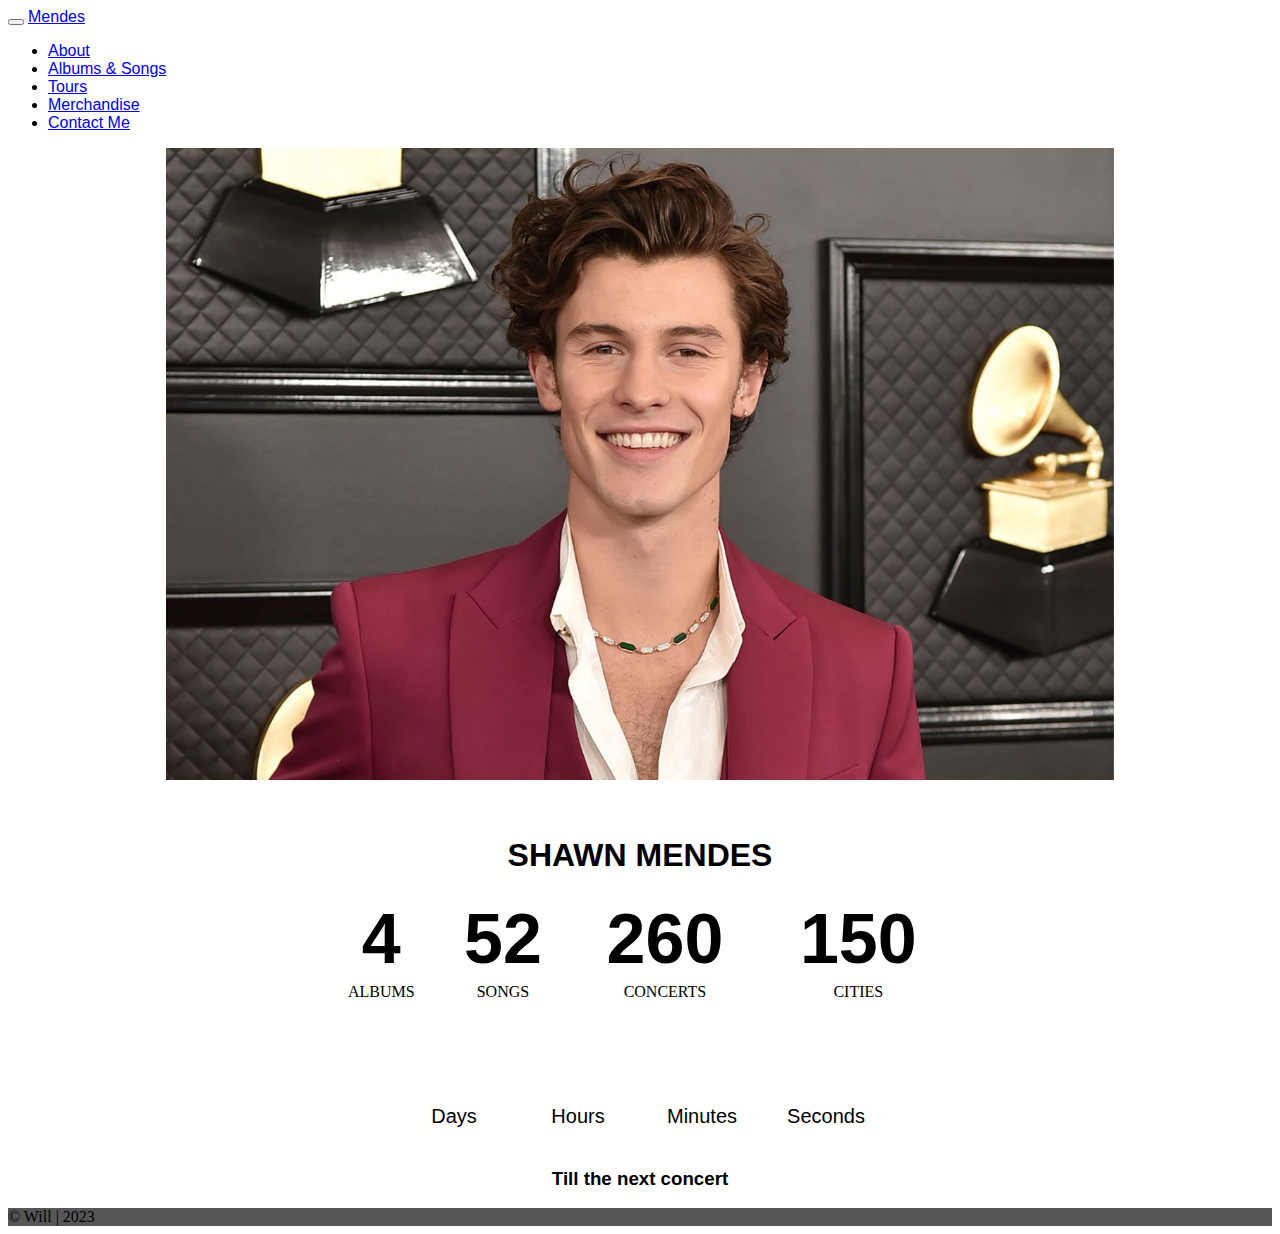
<file: Task 2/index.html>
<!DOCTYPE html>
<html lang="en">
<head>
    <meta charset="UTF-8">
    <meta http-equiv="X-UA-Compatible" content="IE=edge">
    <meta name="viewport" content="width=device-width, initial-scale=1.0">
    <title>Shawn Mendes</title>
    <link href="https://cdn.jsdelivr.net/npm/bootstrap@5.2.3/dist/css/bootstrap.min.css" rel="stylesheet" integrity="sha384-rbsA2VBKQhggwzxH7pPCaAqO46MgnOM80zW1RWuH61DGLwZJEdK2Kadq2F9CUG65" crossorigin="anonymous">
    <link rel="stylesheet" href="style.css">
</head>

<body>

    <!-- Navigation -->

    <nav class="navbar navbar-expand-lg bg-body-tertiary">
        <div class="container-fluid">
            <button class="navbar-toggler" type="button" data-bs-toggle="collapse" data-bs-target="#navbarTogglerDemo03" aria-controls="navbarTogglerDemo03" aria-expanded="false" aria-label="Toggle navigation">
                <span class="navbar-toggler-icon"></span>
            </button>
            <a class="navbar-brand" href="index.html">Mendes</a>
            <div class="collapse navbar-collapse" id="navbarTogglerDemo03">
                <ul class="navbar-nav me-auto mb-2 mb-lg-0">
                    <li class="nav-item">
                        <a class="nav-link" href="about.html">About</a>
                    </li>
                    <li class="nav-item">
                        <a class="nav-link" href="albumsandsongs.html">Albums & Songs</a>
                    </li>
                    <li class="nav-item">
                        <a class="nav-link" href="tours.html">Tours</a>
                    </li>
                    <li class="nav-item">
                        <a class="nav-link" href="merchandise.html">Merchandise</a>
                    </li>
                    <li class="nav-item">
                        <a class="nav-link" href="contact.html">Contact Me</a>
                    </li>
                </ul>
            </div>
        </div>
    </nav>
    
    <!-- Image, title and subtitle -->

    <img src="assets/mendes.jpeg" alt="Shawn Mendes"> 
    
    <br>
    <br>
    
    <h1>SHAWN MENDES</h1>

    <!-- Table with statistics -->

    <div>
        <table style="width:50%" class="centre">
            <thead>
                <tr>
                    <th scope="col">4</th>
                    <th scope="col">52</th>
                    <th scope="col">260</th>
                    <th scope="col">150</th>
                </tr>
            </thead>
            <tbody>
                <tr>
                    <td>ALBUMS</td>
                    <td>SONGS</td>
                    <td>CONCERTS</td>
                    <td>CITIES</td>
                </tr>
            </tbody>
        </table>
    </div>
    
    <br>
    <br>
    <br>
    
    <!-- Table with the countdown -->

    <div>
        <table class="tcountdown">
            <tbody>
                <tr>
                    <td>
                        <p id="days"></p>
                        <script style="align-items: center;">
                            // Set the date we're counting down to
                            var countDownDate = new Date("Jan 5, 2024 18:30:00").getTime();
                            
                            // Update the count down every 1 second
                            var x = setInterval(function() {
                                
                                // Get today's date and time
                                var now = new Date().getTime();
                                
                                // Find the distance between now and the count down date
                                var distance = countDownDate - now;
                                
                                // Time calculations for days, hours, minutes and seconds
                                days = Math.floor(distance / (1000 * 60 * 60 * 24));
                                
                                // Display the result in the element with id
                                
                                document.getElementById("days").innerHTML = days;
                                
                                // If the count down is finished, write some text 
                                if (distance < 0) {
                                    clearInterval(x);
                                    document.getElementById("days").innerHTML = "HAPPENING";
                                }
                            }, 1000);
                        </script>
                    </td>

                    <td>
                        <p id="hours"></p>
                        <script style="align-items: center;">
                            // Set the date we're counting down to
                            var countDownDate = new Date("Jan 5, 2024 18:30:00").getTime();
                            
                            // Update the count down every 1 second
                            var x = setInterval(function() {
                                
                                // Get today's date and time
                                var now = new Date().getTime();
                                
                                // Find the distance between now and the count down date
                                var distance = countDownDate - now;
                                
                                // Time calculations for days, hours, minutes and seconds
                                hours = Math.floor((distance % (1000 * 60 * 60 * 24)) / (1000 * 60 * 60));
                                
                                // Display the result in the element with id
                                
                                document.getElementById("hours").innerHTML = hours;
                                
                                // If the count down is finished, write some text 
                                if (distance < 0) {
                                    clearInterval(x);
                                    document.getElementById("hours").innerHTML = "RIGHT";
                                }
                            }, 1000);
                        </script>
                    </td>

                    <td>
                        <p id="minutes"></p>
                        <script style="align-items: center;">
                            // Set the date we're counting down to
                            var countDownDate = new Date("Jan 5, 2024 18:30:00").getTime();
                            
                            // Update the count down every 1 second
                            var x = setInterval(function() {
                                
                                // Get today's date and time
                                var now = new Date().getTime();
                                
                                // Find the distance between now and the count down date
                                var distance = countDownDate - now;
                                
                                // Time calculations for days, hours, minutes and seconds
                                minutes = Math.floor((distance % (1000 * 60 * 60)) / (1000 * 60));
                                
                                // Display the result in the element with id
                                
                                document.getElementById("minutes").innerHTML = minutes;
                                
                                // If the count down is finished, write some text 
                                if (distance < 0) {
                                    clearInterval(x);
                                    document.getElementById("minutes").innerHTML = "NOW";
                                }
                            }, 1000);
                        </script>
                    </td>

                    <td>
                        <p id="seconds"></p>
                        <script style="align-items: center;">
                            // Set the date we're counting down to
                            var countDownDate = new Date("Jan 5, 2024 18:30:00").getTime();
                            
                            // Update the count down every 1 second
                            var x = setInterval(function() {
                                
                                // Get today's date and time
                                var now = new Date().getTime();
                                
                                // Find the distance between now and the count down date
                                var distance = countDownDate - now;
                                
                                // Time calculations for days, hours, minutes and seconds
                                seconds = Math.floor((distance % (1000 * 60)) / 1000);

                                // Display the result in the element with id
                                
                                document.getElementById("seconds").innerHTML = seconds;
                                
                                // If the count down is finished, write some text 
                                if (distance < 0) {
                                    clearInterval(x);
                                    document.getElementById("seconds").innerHTML = "!!";
                                }
                            }, 1000);
                        </script>
                    </td>
                </tr>

                <tr class="time">
                    <td>Days</td>
                    <td>Hours</td>
                    <td>Minutes</td>
                    <td>Seconds</td>
                </tr>
            </tbody>
        </table>
    </div>
    
    <br>
    <h3>Till the next concert</h3>
    
    <!-- Footer -->
    
    <div class="row bg-custom text-light">
        <footer>
            <div class="container">
                <div class="row">
                    <div class="col">
                        &copy; Will &vert; 2023
                    </div>
                </div>
            </div>
        </footer>
    </div>
    
    
    <script src="https://cdn.jsdelivr.net/npm/bootstrap@5.2.3/dist/js/bootstrap.bundle.min.js" integrity="sha384-kenU1KFdBIe4zVF0s0G1M5b4hcpxyD9F7jL+jjXkk+Q2h455rYXK/7HAuoJl+0I4" crossorigin="anonymous"></script>
</body>
</html>
</file>
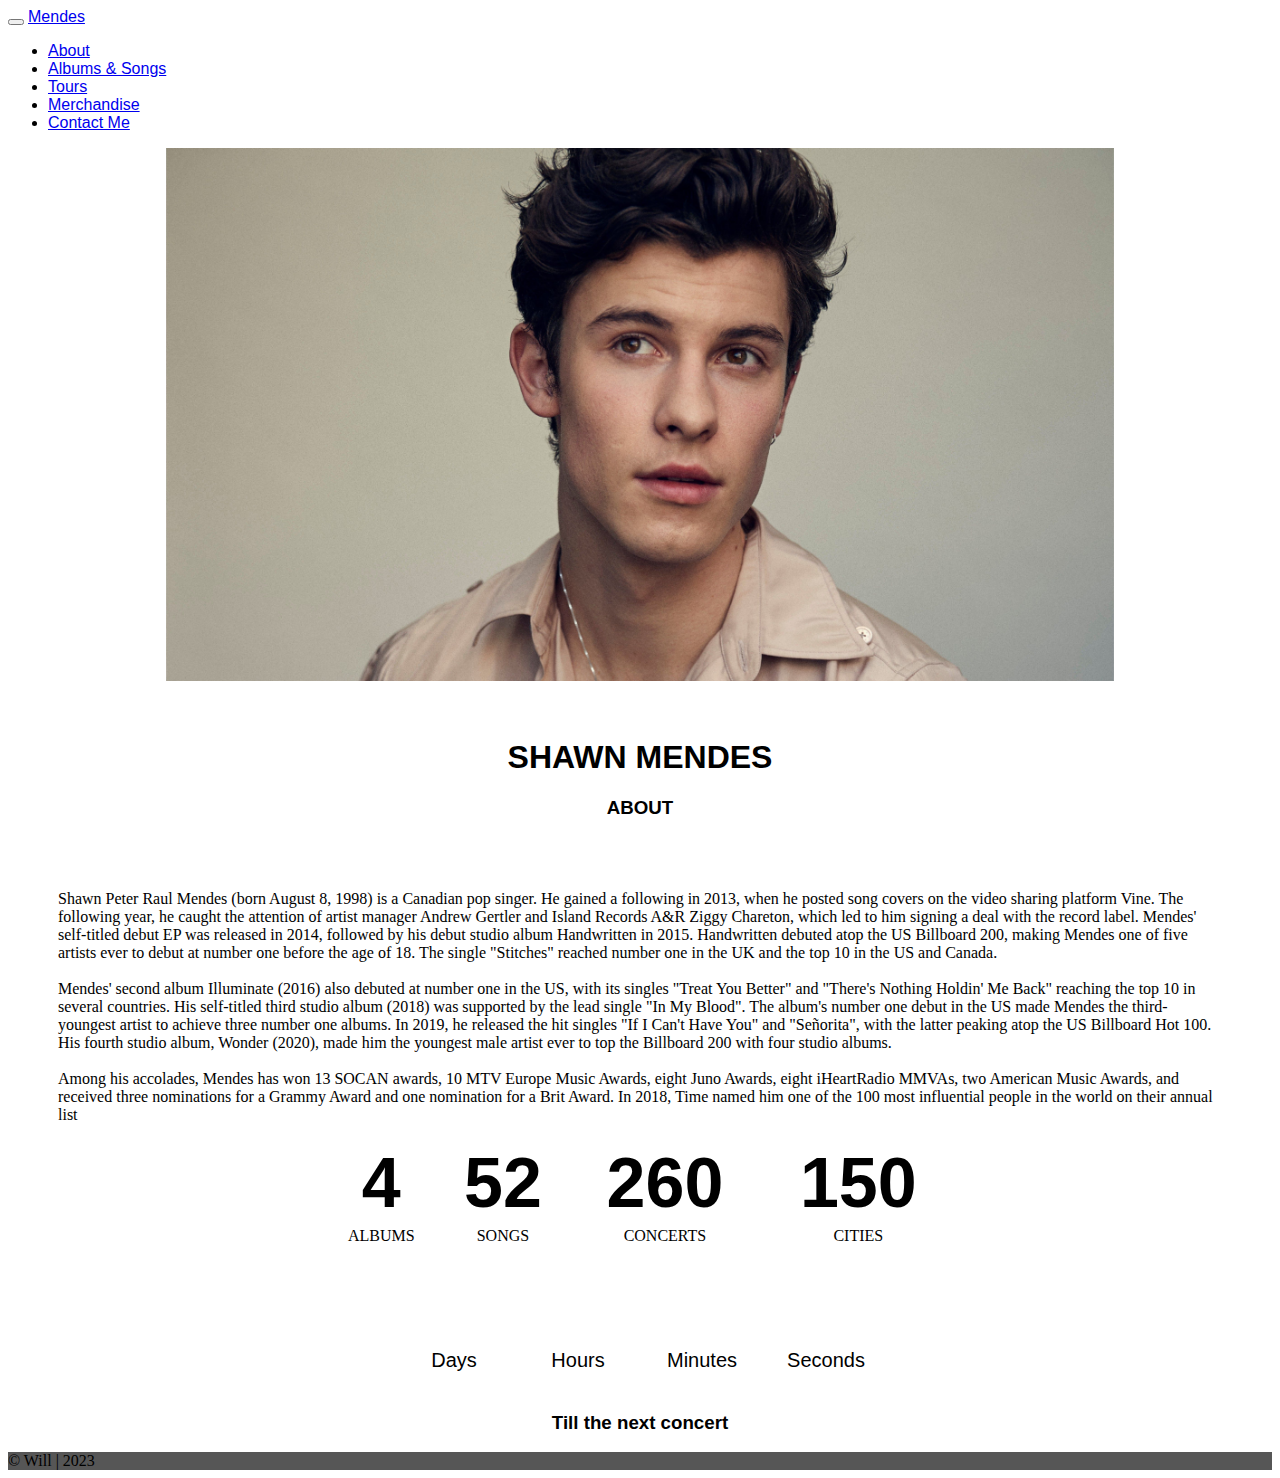
<file: Task 2/about.html>
<!DOCTYPE html>
<html lang="en">
<head>
    <meta charset="UTF-8">
    <meta http-equiv="X-UA-Compatible" content="IE=edge">
    <meta name="viewport" content="width=device-width, initial-scale=1.0">
    <link href="https://cdn.jsdelivr.net/npm/bootstrap@5.2.3/dist/css/bootstrap.min.css" rel="stylesheet" integrity="sha384-rbsA2VBKQhggwzxH7pPCaAqO46MgnOM80zW1RWuH61DGLwZJEdK2Kadq2F9CUG65" crossorigin="anonymous">
    <link rel="stylesheet" href="style.css">
    <title>Shawn Mendes | About</title>
</head>
<body>

    <!-- Creating the menu bar and navigation -->
    <nav class="navbar navbar-expand-lg bg-body-tertiary">
        <div class="container-fluid">
            <button class="navbar-toggler" type="button" data-bs-toggle="collapse" data-bs-target="#navbarTogglerDemo03" aria-controls="navbarTogglerDemo03" aria-expanded="false" aria-label="Toggle navigation">
                <span class="navbar-toggler-icon"></span>
            </button>
            <a class="navbar-brand" href="index.html">Mendes</a>
            <div class="collapse navbar-collapse" id="navbarTogglerDemo03">
                <ul class="navbar-nav me-auto mb-2 mb-lg-0">
                    <li class="nav-item">
                        <a class="nav-link active" aria-current="page" href="#">About</a>
                    </li>
                    <li class="nav-item">
                        <a class="nav-link" href="albumsandsongs.html">Albums & Songs</a>
                    </li>
                    <li class="nav-item">
                        <a class="nav-link" href="tours.html">Tours</a>
                    </li>
                    <li class="nav-item">
                        <a class="nav-link" href="merchandise.html">Merchandise</a>
                    </li>
                    <li class="nav-item">
                        <a class="nav-link" href="contact.html">Contact Me</a>
                    </li>
                </ul>
            </div>
        </div>
    </nav>

    <!-- Adding the image -->

    <img src="assets/mendes3.jpeg" alt="Shawn Mendes"> 
    
    <br>
    <br>
    
    <!-- Title and Subtitle -->
    <h1>SHAWN MENDES</h1>
    <h3> ABOUT </h3>

    <br>
    <br>
    
    <!-- About text -->
    <div class="aboutp">
        <p>
            Shawn Peter Raul Mendes (born August 8, 1998) is a Canadian pop singer. He gained a following in 2013, when he posted song 
            covers on the video sharing platform Vine. The following year, he caught the attention of artist manager Andrew Gertler and 
            Island Records A&R Ziggy Chareton, which led to him signing a deal with the record label. Mendes' self-titled debut EP was 
            released in 2014, followed by his debut studio album Handwritten in 2015. Handwritten debuted atop the US Billboard 200, 
            making Mendes one of five artists ever to debut at number one before the age of 18. The single "Stitches" reached number one 
            in the UK and the top 10 in the US and Canada.
            
            <br>
            <br>

            Mendes' second album Illuminate (2016) also debuted at number one in the US, with its singles "Treat You Better" and 
            "There's Nothing Holdin' Me Back" reaching the top 10 in several countries. His self-titled third studio album (2018) was 
            supported by the lead single "In My Blood". The album's number one debut in the US made Mendes the third-youngest artist to 
            achieve three number one albums. In 2019, he released the hit singles "If I Can't Have You" and "Señorita", with the latter 
            peaking atop the US Billboard Hot 100. His fourth studio album, Wonder (2020), made him the youngest male artist ever to top 
            the Billboard 200 with four studio albums.
            
            <br>
            <br>

            Among his accolades, Mendes has won 13 SOCAN awards, 10 MTV Europe Music Awards, eight Juno Awards, eight iHeartRadio MMVAs, 
            two American Music Awards, and received three nominations for a Grammy Award and one nomination for a Brit Award. In 2018, 
            Time named him one of the 100 most influential people in the world on their annual list
            
        </p>
    </div>

    <!--Statistics table -->

    <div>
        <table style="width:50%" class="centre">
            <thead>
                <tr>
                    <th scope="col">4</th>
                    <th scope="col">52</th>
                    <th scope="col">260</th>
                    <th scope="col">150</th>
                </tr>
            </thead>
            <tbody>
                <tr>
                    <td>ALBUMS</td>
                    <td>SONGS</td>
                    <td>CONCERTS</td>
                    <td>CITIES</td>
                </tr>
            </tbody>
        </table>
    </div>

    <br>
    <br>
    <br>
    
    <!-- Table containing the countdown -->
    <div>
        <table class="tcountdown">
            <tbody>
                <tr>
                    <td>
                        <p id="days"></p>
                        <script style="align-items: center;">
                            // Set the date we're counting down to
                            var countDownDate = new Date("Jan 5, 2024 18:30:00").getTime();
                            
                            // Update the count down every 1 second
                            var x = setInterval(function() {
                                
                                // Get today's date and time
                                var now = new Date().getTime();
                                
                                // Find the distance between now and the count down date
                                var distance = countDownDate - now;
                                
                                // Time calculations for days, hours, minutes and seconds
                                days = Math.floor(distance / (1000 * 60 * 60 * 24));
                                
                                // Display the result in the element with id
                                
                                document.getElementById("days").innerHTML = days;
                                
                                // If the count down is finished, write some text 
                                if (distance < 0) {
                                    clearInterval(x);
                                    document.getElementById("days").innerHTML = "HAPPENING";
                                }
                            }, 1000);
                        </script>
                    </td>

                    <td>
                        <p id="hours"></p>
                        <script style="align-items: center;">
                            // Set the date we're counting down to
                            var countDownDate = new Date("Jan 5, 2024 18:30:00").getTime();
                            
                            // Update the count down every 1 second
                            var x = setInterval(function() {
                                
                                // Get today's date and time
                                var now = new Date().getTime();
                                
                                // Find the distance between now and the count down date
                                var distance = countDownDate - now;
                                
                                // Time calculations for days, hours, minutes and seconds
                                hours = Math.floor((distance % (1000 * 60 * 60 * 24)) / (1000 * 60 * 60));
                                
                                // Display the result in the element with id
                                
                                document.getElementById("hours").innerHTML = hours;
                                
                                // If the count down is finished, write some text 
                                if (distance < 0) {
                                    clearInterval(x);
                                    document.getElementById("hours").innerHTML = "RIGHT";
                                }
                            }, 1000);
                        </script>
                    </td>

                    <td>
                        <p id="minutes"></p>
                        <script style="align-items: center;">
                            // Set the date we're counting down to
                            var countDownDate = new Date("Jan 5, 2024 18:30:00").getTime();
                            
                            // Update the count down every 1 second
                            var x = setInterval(function() {
                                
                                // Get today's date and time
                                var now = new Date().getTime();
                                
                                // Find the distance between now and the count down date
                                var distance = countDownDate - now;
                                
                                // Time calculations for days, hours, minutes and seconds
                                minutes = Math.floor((distance % (1000 * 60 * 60)) / (1000 * 60));
                                
                                // Display the result in the element with id
                                
                                document.getElementById("minutes").innerHTML = minutes;
                                
                                // If the count down is finished, write some text 
                                if (distance < 0) {
                                    clearInterval(x);
                                    document.getElementById("minutes").innerHTML = "NOW";
                                }
                            }, 1000);
                        </script>
                    </td>

                    <td>
                        <p id="seconds"></p>
                        <script style="align-items: center;">
                            // Set the date we're counting down to
                            var countDownDate = new Date("Jan 5, 2024 18:30:00").getTime();
                            
                            // Update the count down every 1 second
                            var x = setInterval(function() {
                                
                                // Get today's date and time
                                var now = new Date().getTime();
                                
                                // Find the distance between now and the count down date
                                var distance = countDownDate - now;
                                
                                // Time calculations for days, hours, minutes and seconds
                                seconds = Math.floor((distance % (1000 * 60)) / 1000);

                                // Display the result in the element with id
                                
                                document.getElementById("seconds").innerHTML = seconds;
                                
                                // If the count down is finished, write some text 
                                if (distance < 0) {
                                    clearInterval(x);
                                    document.getElementById("seconds").innerHTML = "!!";
                                }
                            }, 1000);
                        </script>
                    </td>
                </tr>

                <tr class="time">
                    <td>Days</td>
                    <td>Hours</td>
                    <td>Minutes</td>
                    <td>Seconds</td>
                </tr>
            </tbody>
        </table>
    </div>
    
    <br>
    <h3>Till the next concert</h3>

    <!-- Footer -->
    
    <div class="row bg-custom text-light">
        <footer>
            <div class="container">
                <div class="row">
                    <div class="col">
                        &copy; Will &vert; 2023
                    </div>
                </div>
            </div>
        </footer>
    </div>
    
    
    <script src="https://cdn.jsdelivr.net/npm/bootstrap@5.2.3/dist/js/bootstrap.bundle.min.js" integrity="sha384-kenU1KFdBIe4zVF0s0G1M5b4hcpxyD9F7jL+jjXkk+Q2h455rYXK/7HAuoJl+0I4" crossorigin="anonymous"></script>
</body>
</html>
</file>
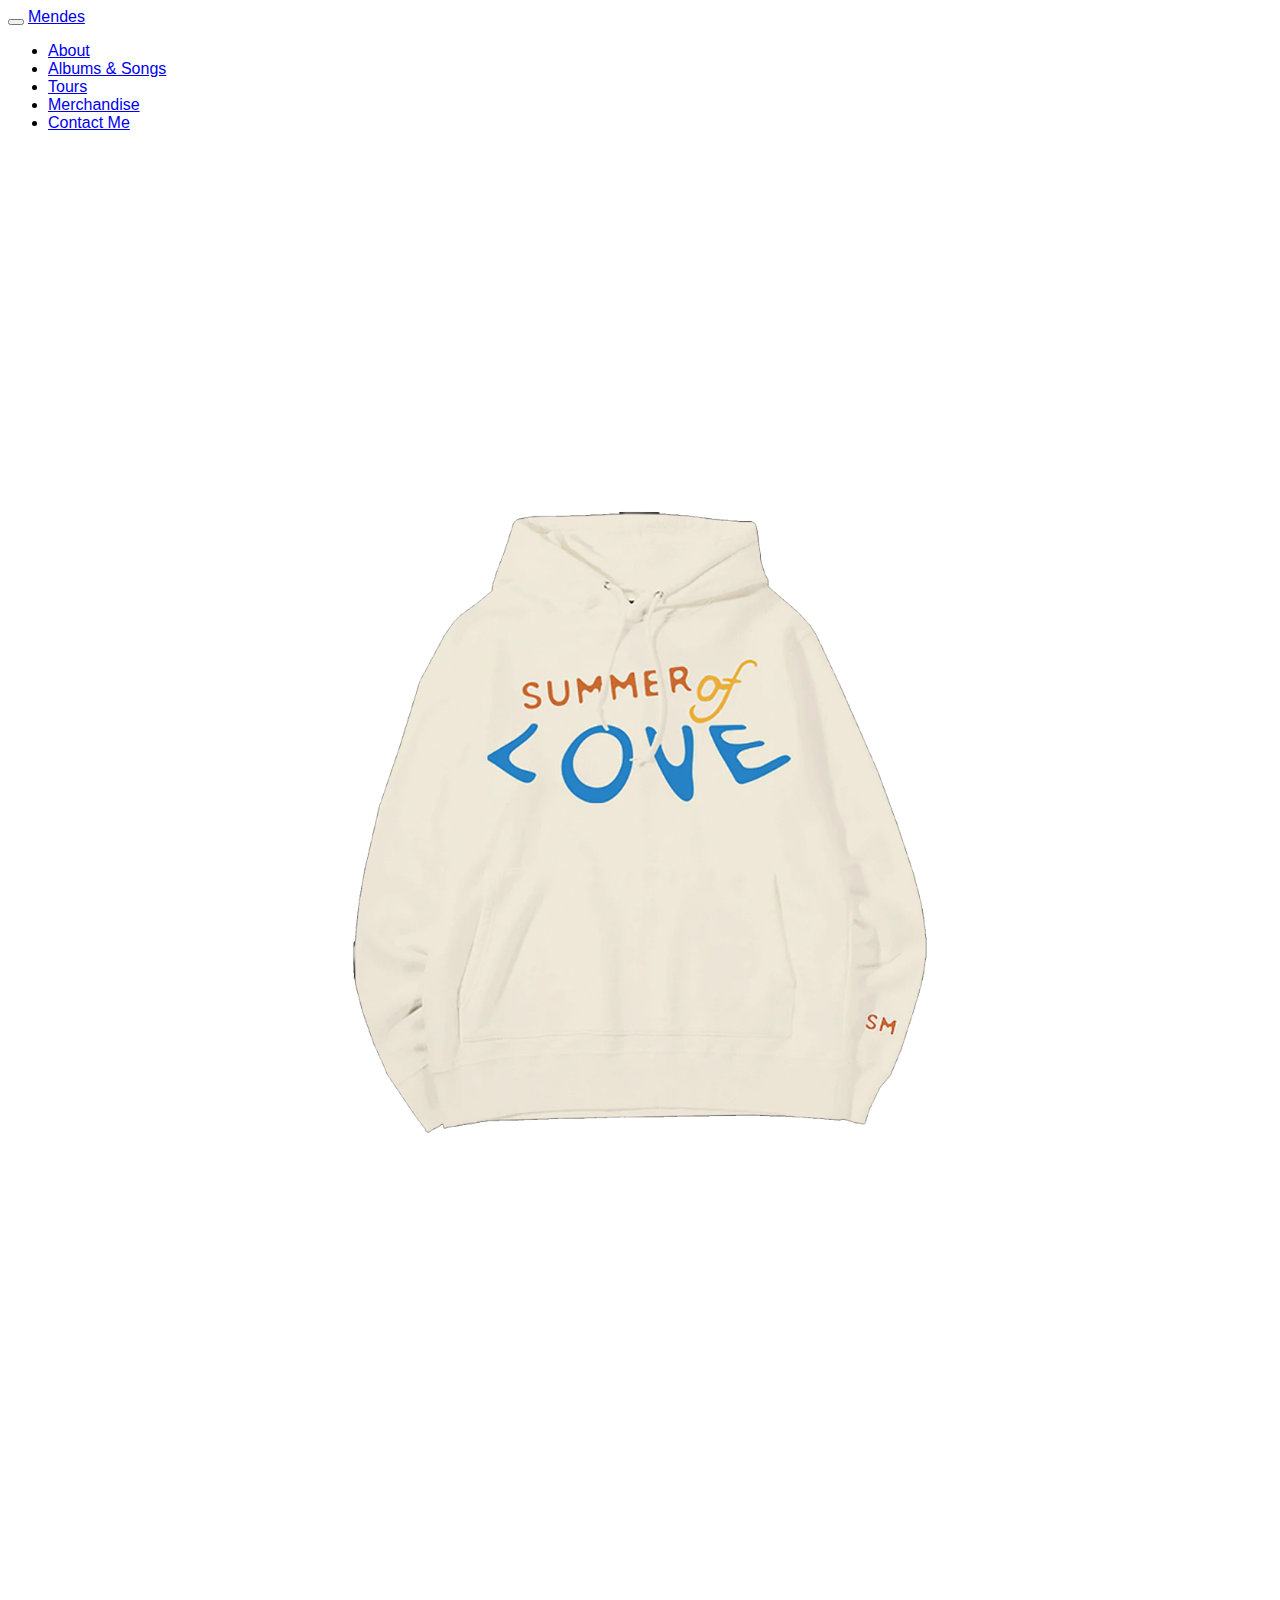
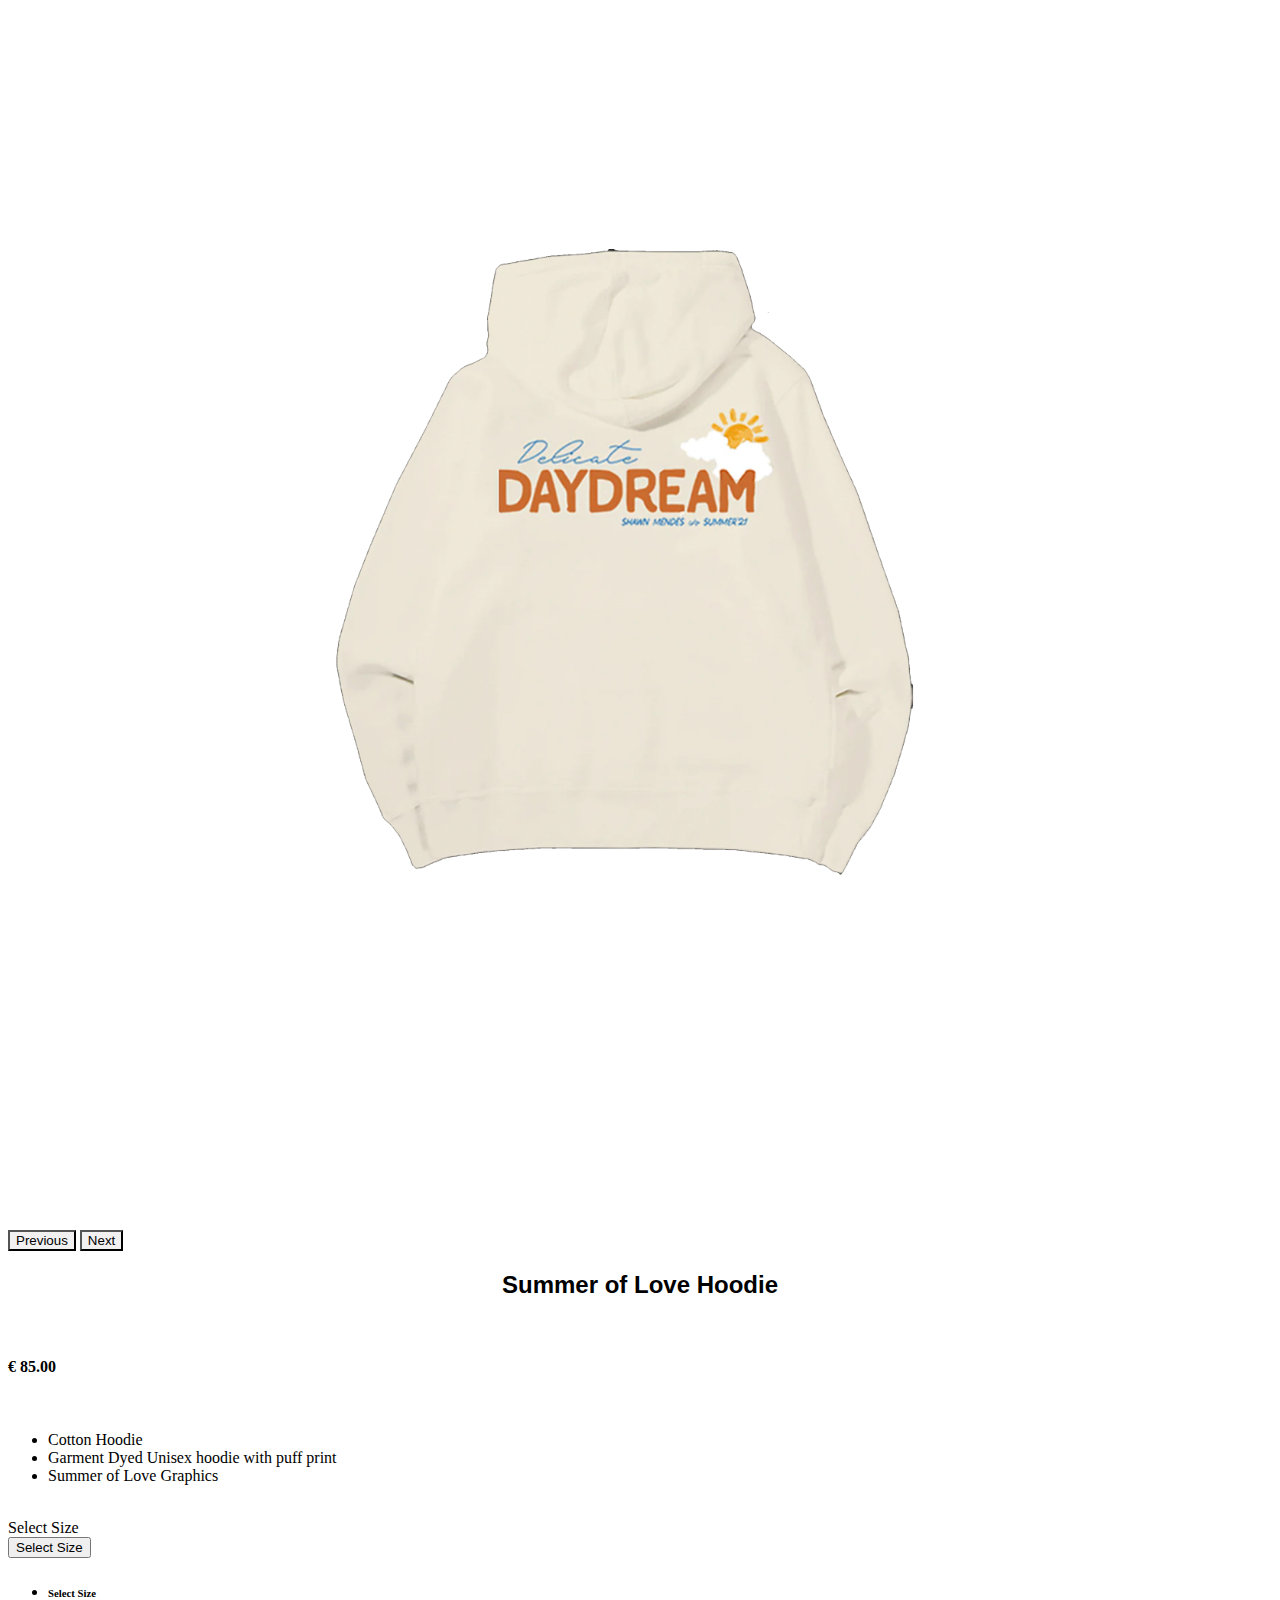
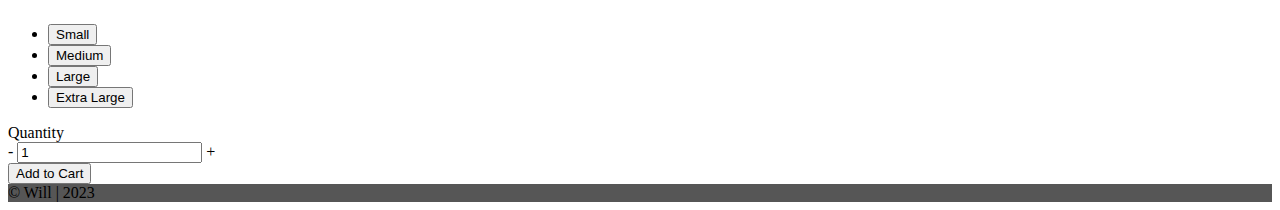
<file: Task 2/hoodie.html>
<!DOCTYPE html>
<html lang="en">
<head>
    <meta charset="UTF-8">
    <meta http-equiv="X-UA-Compatible" content="IE=edge">
    <meta name="viewport" content="width=device-width, initial-scale=1.0">
    <title>Shawn Mendes</title>
    <link href="https://cdn.jsdelivr.net/npm/bootstrap@5.2.3/dist/css/bootstrap.min.css" rel="stylesheet" integrity="sha384-rbsA2VBKQhggwzxH7pPCaAqO46MgnOM80zW1RWuH61DGLwZJEdK2Kadq2F9CUG65" crossorigin="anonymous">
    <link rel="stylesheet" href="style.css">
</head>

<body>
    
    <!-- Navigation -->
    
    <nav class="navbar navbar-expand-lg bg-body-tertiary">
        <div class="container-fluid">
            <button class="navbar-toggler" type="button" data-bs-toggle="collapse" data-bs-target="#navbarTogglerDemo03" aria-controls="navbarTogglerDemo03" aria-expanded="false" aria-label="Toggle navigation">
                <span class="navbar-toggler-icon"></span>
            </button>
            <a class="navbar-brand" href="index.html">Mendes</a>
            <div class="collapse navbar-collapse" id="navbarTogglerDemo03">
                <ul class="navbar-nav me-auto mb-2 mb-lg-0">
                    <li class="nav-item">
                        <a class="nav-link" href="about.html">About</a>
                    </li>
                    <li class="nav-item">
                        <a class="nav-link" href="albumsandsongs.html">Albums & Songs</a>
                    </li>
                    <li class="nav-item">
                        <a class="nav-link" href="tours.html">Tours</a>
                    </li>
                    <li class="nav-item">
                        <a class="nav-link" href="merchandise.html">Merchandise</a>
                    </li>
                    <li class="nav-item">
                        <a class="nav-link" href="contact.html">Contact Me</a>
                    </li>
                </ul>
            </div>
        </div>
    </nav>
    
    <!-- Carousel with the images -->

    <div class="container-fluid">
        <div class="row">
            <div class="col-6">
                <div id="carouselExampleControls" class="carousel slide" data-bs-interval="false">
                    <div class="carousel-inner">
                        <div class="carousel-item active">
                            <img src="assets/hoodiefront.png" class="d-block w-100" alt="Hoodie Front">
                        </div>
                        <div class="carousel-item">
                            <img src="assets/hoodieback.png" class="d-block w-100" alt="Hoodie Back">
                        </div>
                    </div>
                    <button class="carousel-control-prev" type="button" data-bs-target="#carouselExampleControls" data-bs-slide="prev">
                        <span class="carousel-control-prev-icon" aria-hidden="true"></span>
                        <span class="visually-hidden">Previous</span>
                    </button>
                    <button class="carousel-control-next" type="button" data-bs-target="#carouselExampleControls" data-bs-slide="next">
                        <span class="carousel-control-next-icon" aria-hidden="true"></span>
                        <span class="visually-hidden">Next</span>
                    </button>
                </div>
            </div>
            
            <!-- list with the product details -->

            <div class="col-6">
                <h2>Summer of Love Hoodie</h2>
                <br>
                <h4 class="card-text">&euro; 85.00</h4>
                <br>
                
                <ul class="list-group list-group-flush">
                    <li class="list-group-item">Cotton Hoodie</li>
                    <li class="list-group-item">Garment Dyed Unisex hoodie with puff print</li>
                    <li class="list-group-item">Summer of Love Graphics</li>
                </ul>
                
                <br>
                
                <!-- menu with the size choice -->
                <div class="row border">
                    <div class="col-3">
                        Select Size
                    </div>
                    
                    <div class="col-9 d-grid gap-2">
                        <div class="dropdown d-block w-100">
                            <button class="btn btn-secondary dropdown-toggle w-100" type="button" data-bs-toggle="dropdown" aria-expanded="false">
                                Select Size
                            </button>
                            <ul class="dropdown-menu">
                                <li><h6 class="dropdown-header">Select Size</h6></li>
                                <li><button class="dropdown-item" type="button">Small</button></li>
                                <li><button class="dropdown-item" type="button">Medium</button></li>
                                <li><button class="dropdown-item" type="button">Large</button></li>
                                <li><button class="dropdown-item" type="button">Extra Large</button></li>
                            </ul>
                        </div>
                    </div>
                </div>
                
                <!-- Counter with the quantity -->
                
                <div class="row my-4">
                    Quantity
                    <div class="counter">
                        <span class="down" onClick='decreaseCount(event, this)'>-</span>
                        <input type="text" value="1">
                        <span class="up" onClick='increaseCount(event, this)'>+</span>
                    </div>
                </div>
                
                <div class="row">
                    <div class="d-grid gap-2 col-6 mx-auto my-4">
                        <button class="btn btn-secondary" type="button">Add to Cart</button>
                    </div>
                </div>
            </div>
        </div>
    </div>

    <!-- Footer -->
    
    <div class="row bg-custom text-light">
        <footer>
            <div class="container">
                <div class="row">
                    <div class="col">
                        &copy; Will &vert; 2023
                    </div>
                </div>
            </div>
        </footer>
    </div>
    
    <script src="scripts.js"></script>
    <script src="https://cdn.jsdelivr.net/npm/bootstrap@5.2.3/dist/js/bootstrap.bundle.min.js" integrity="sha384-kenU1KFdBIe4zVF0s0G1M5b4hcpxyD9F7jL+jjXkk+Q2h455rYXK/7HAuoJl+0I4" crossorigin="anonymous"></script>
</body>
</html>
</file>
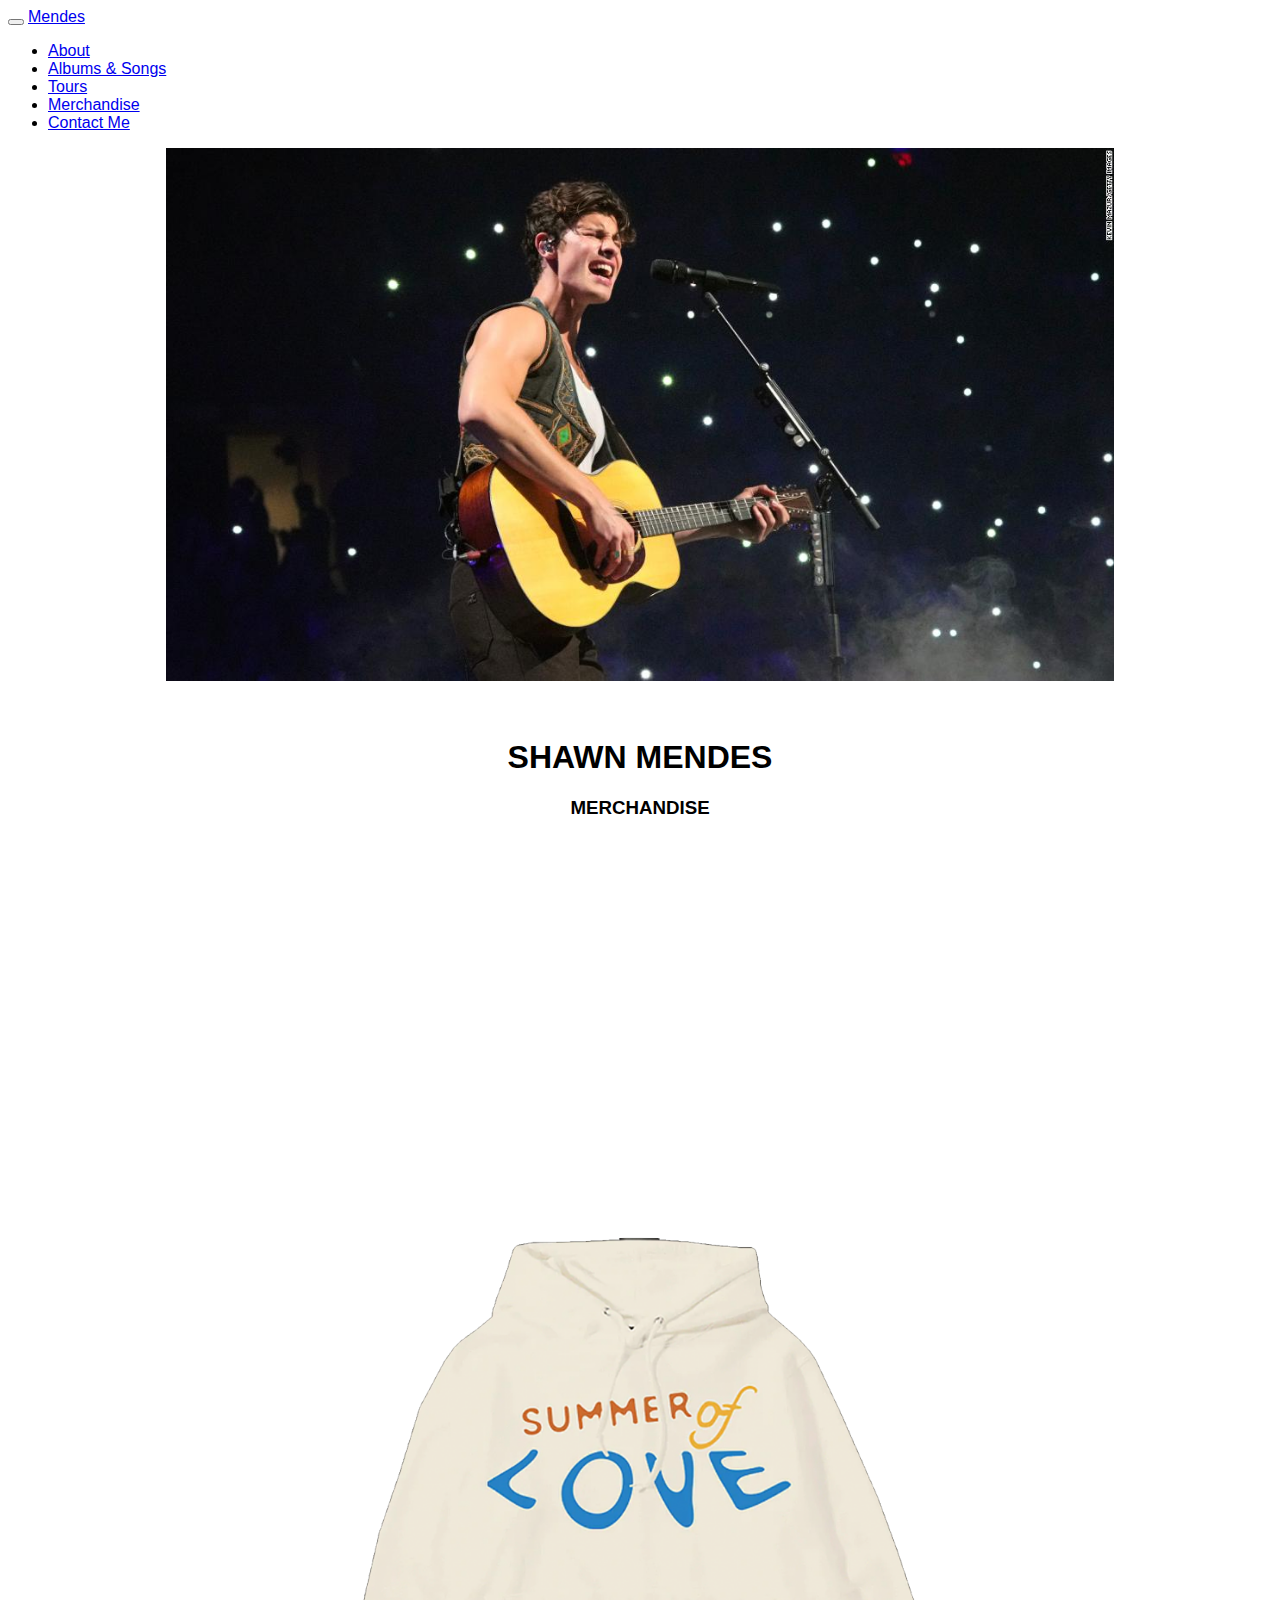
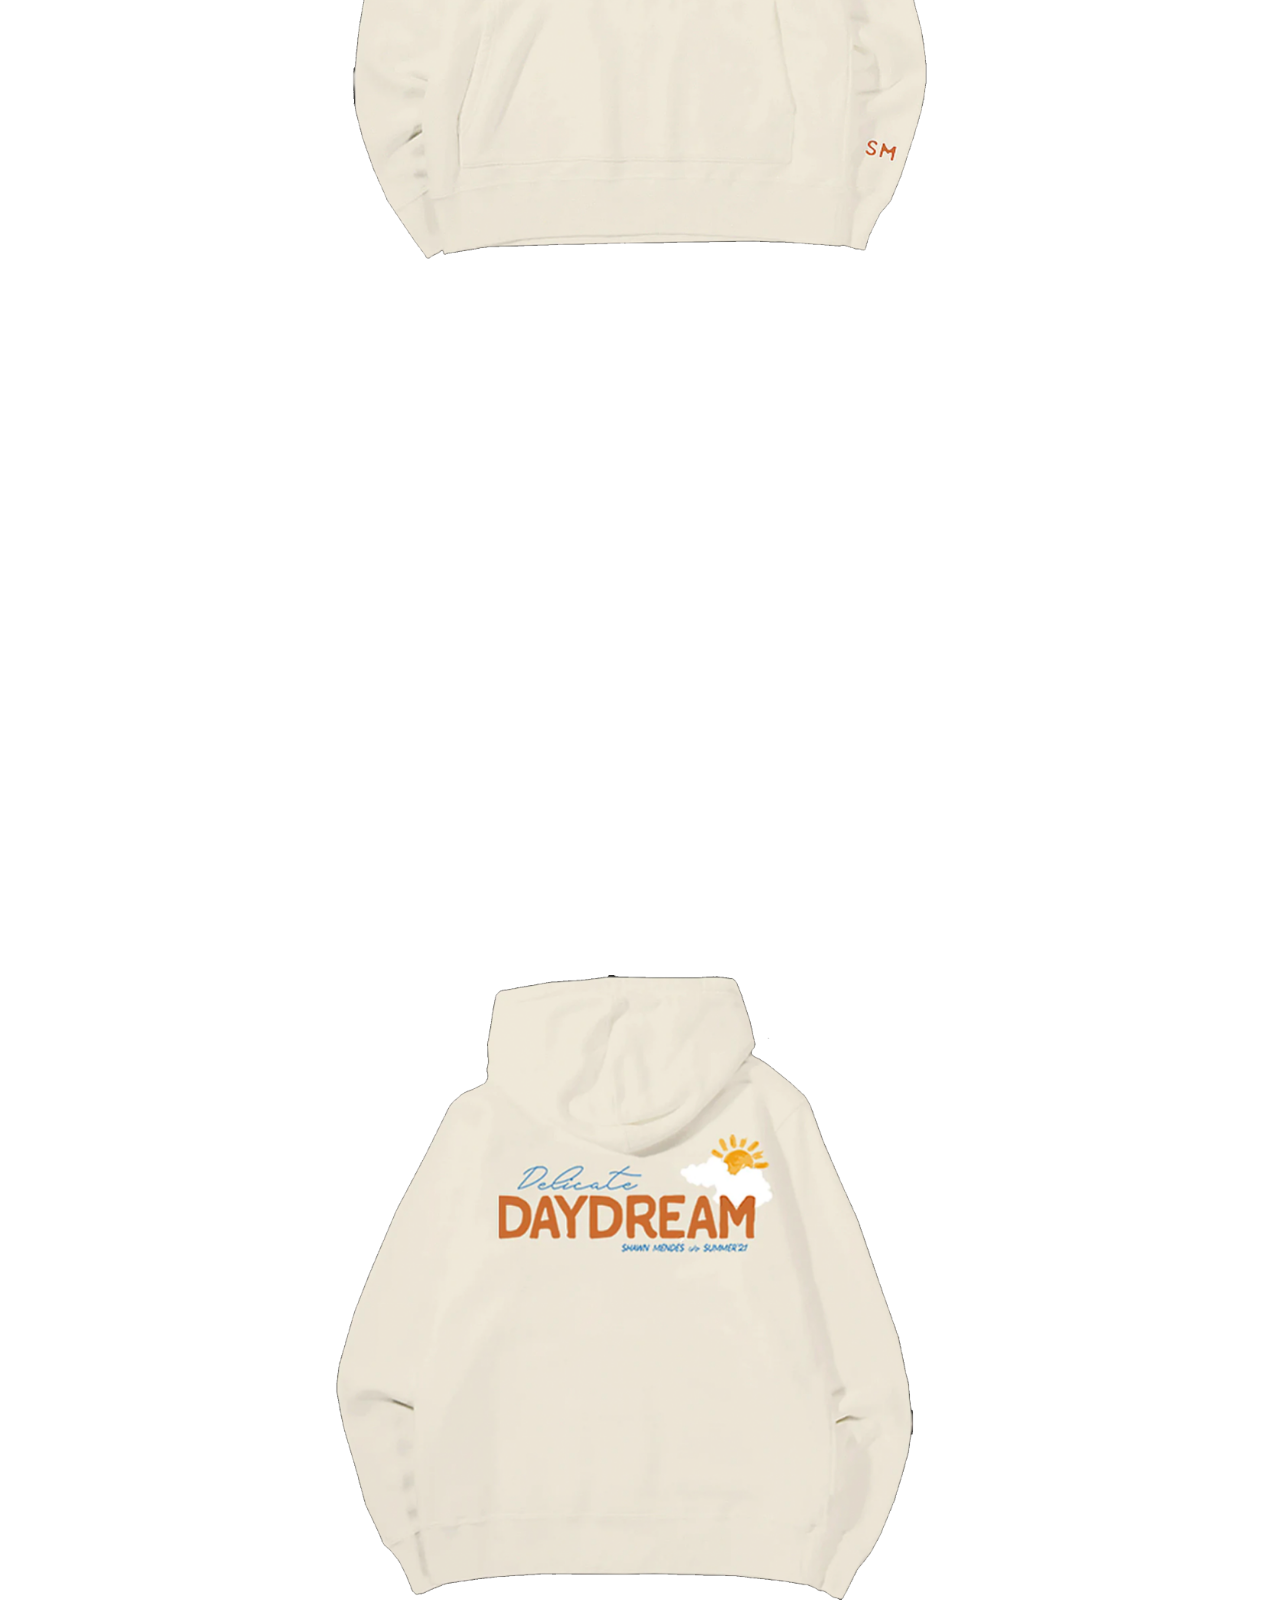
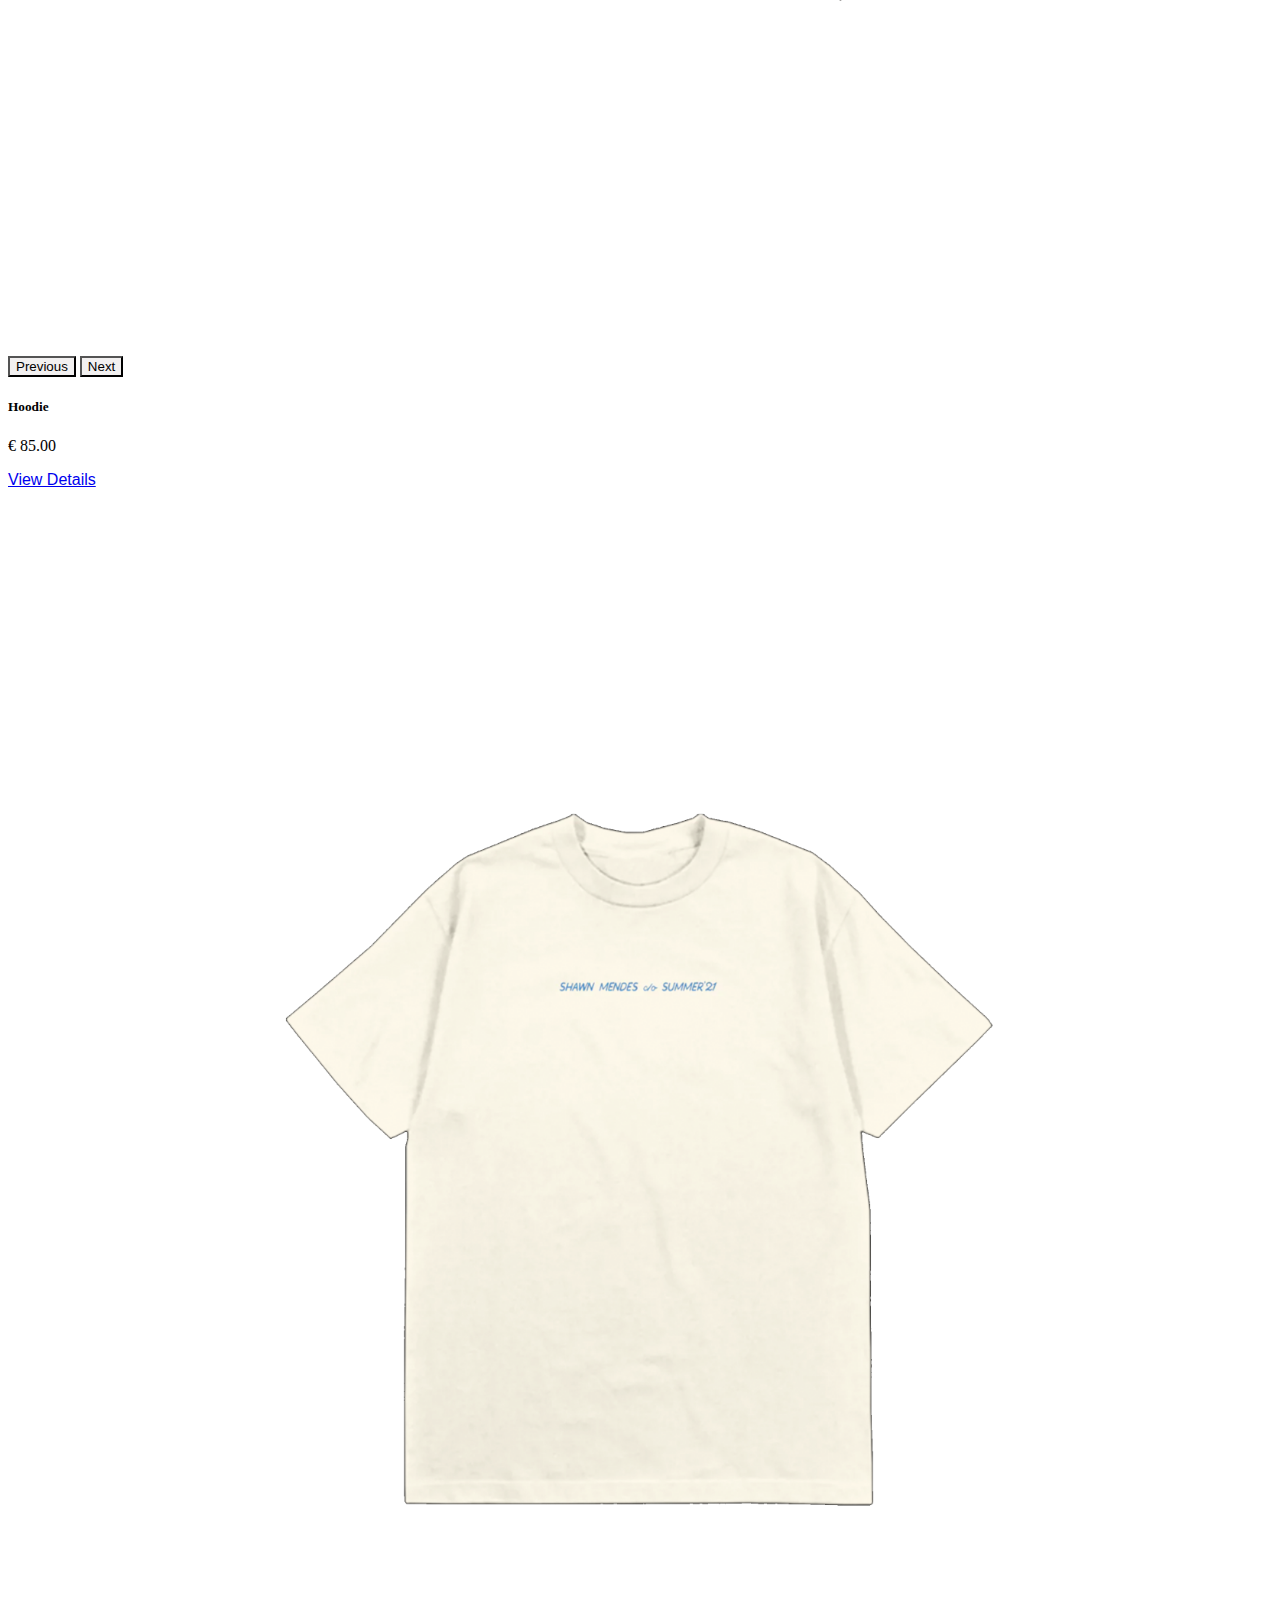
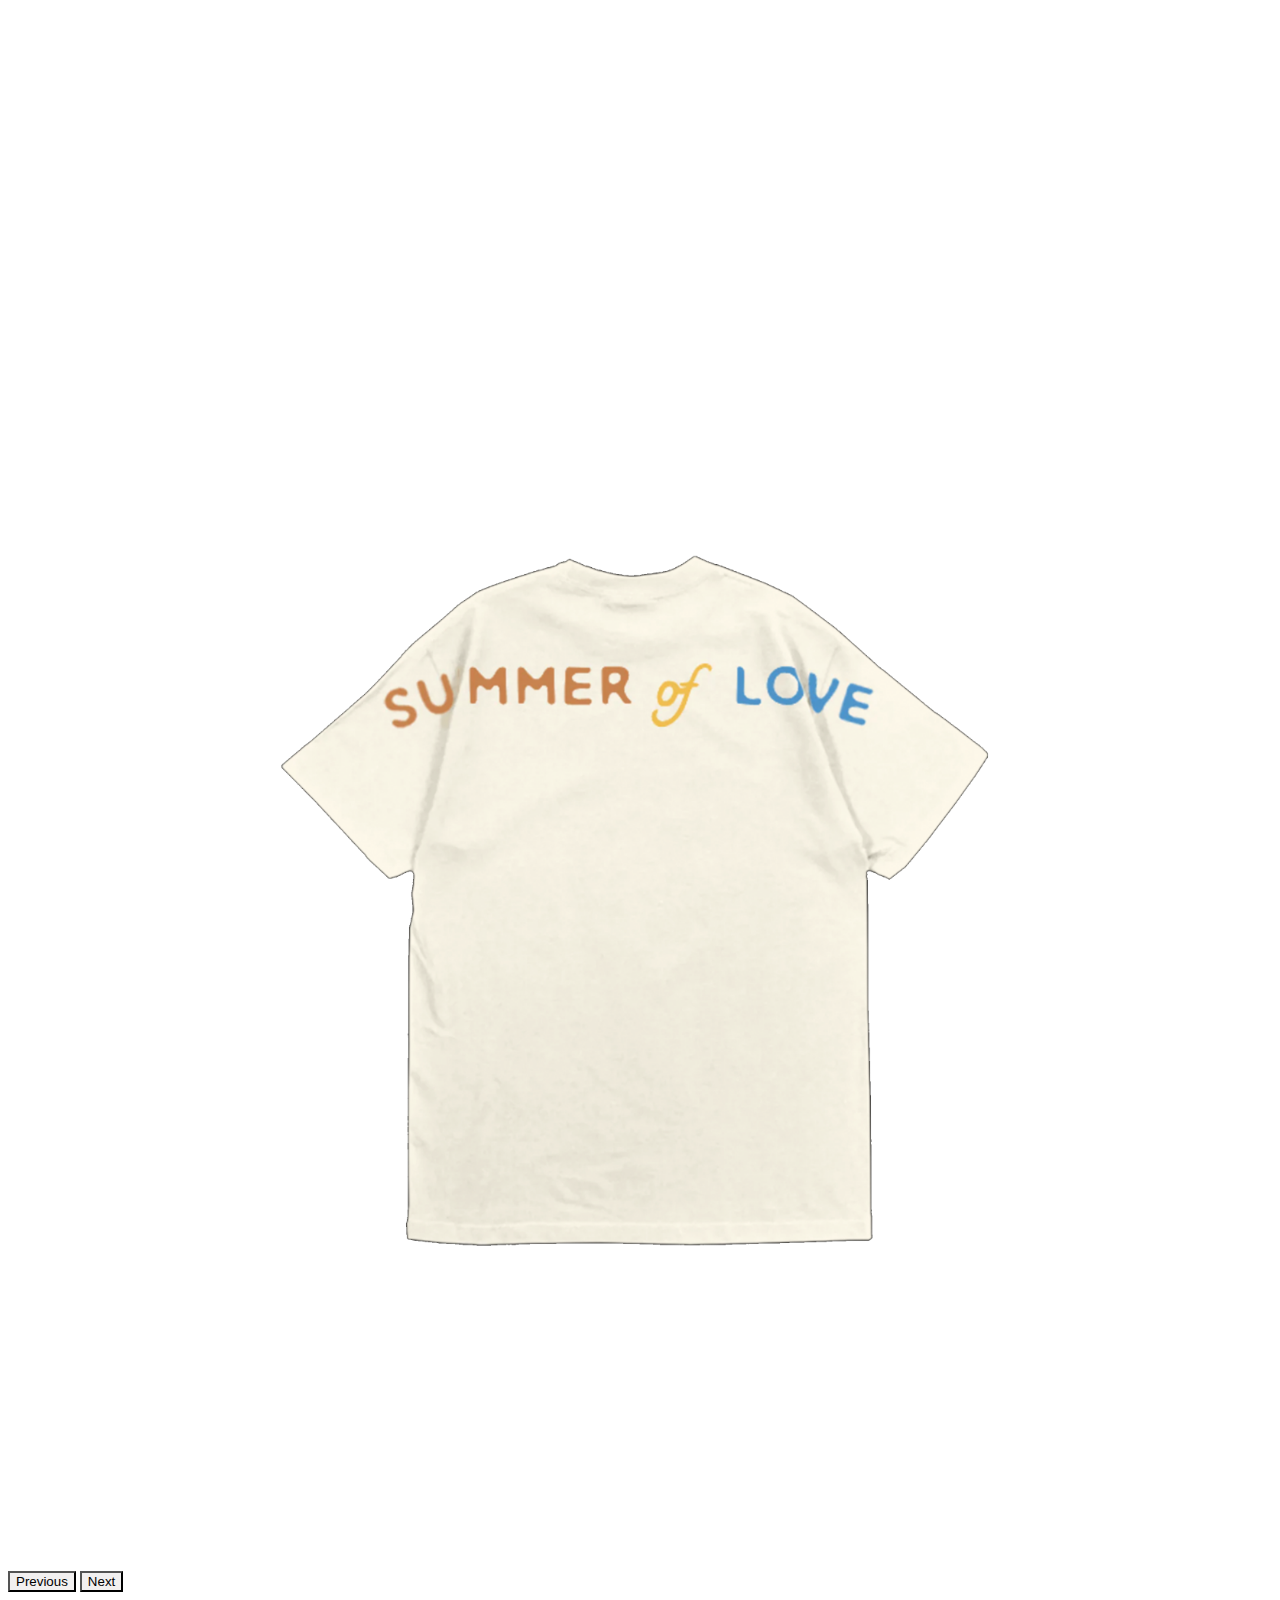
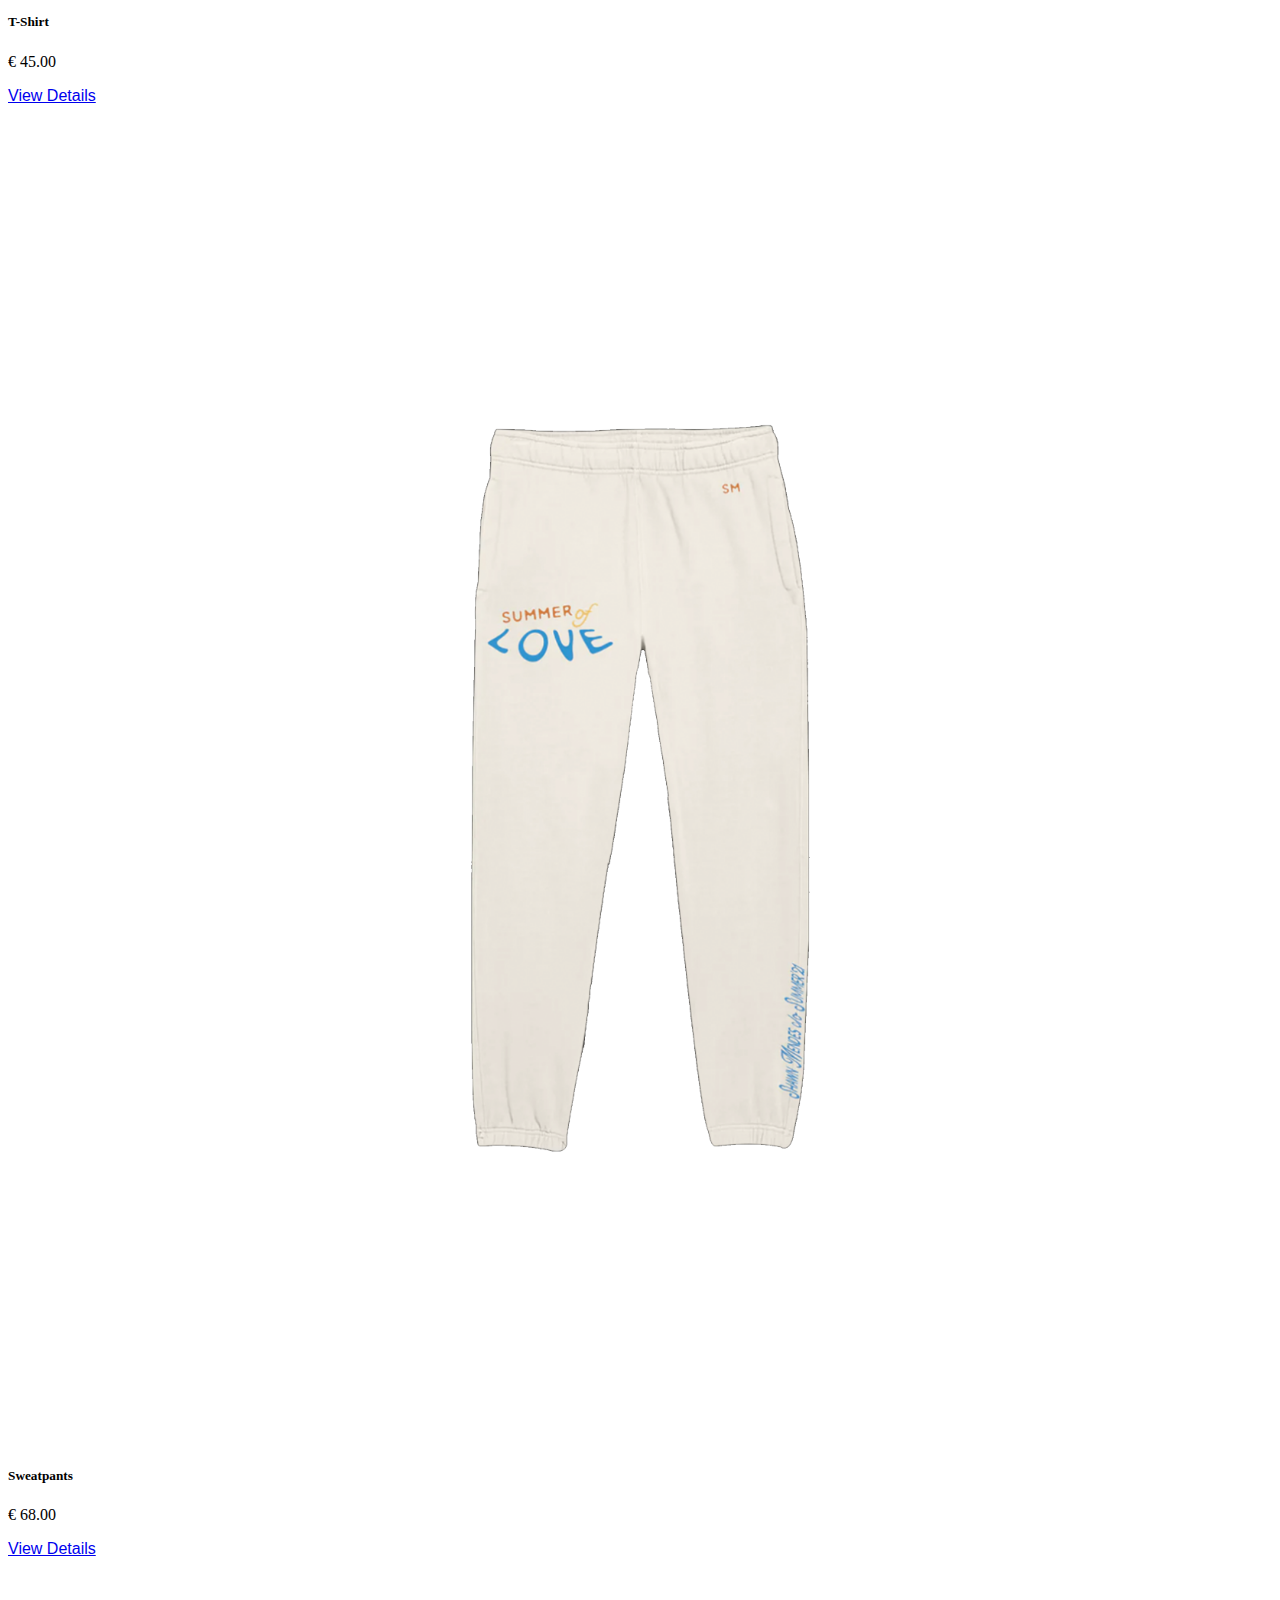
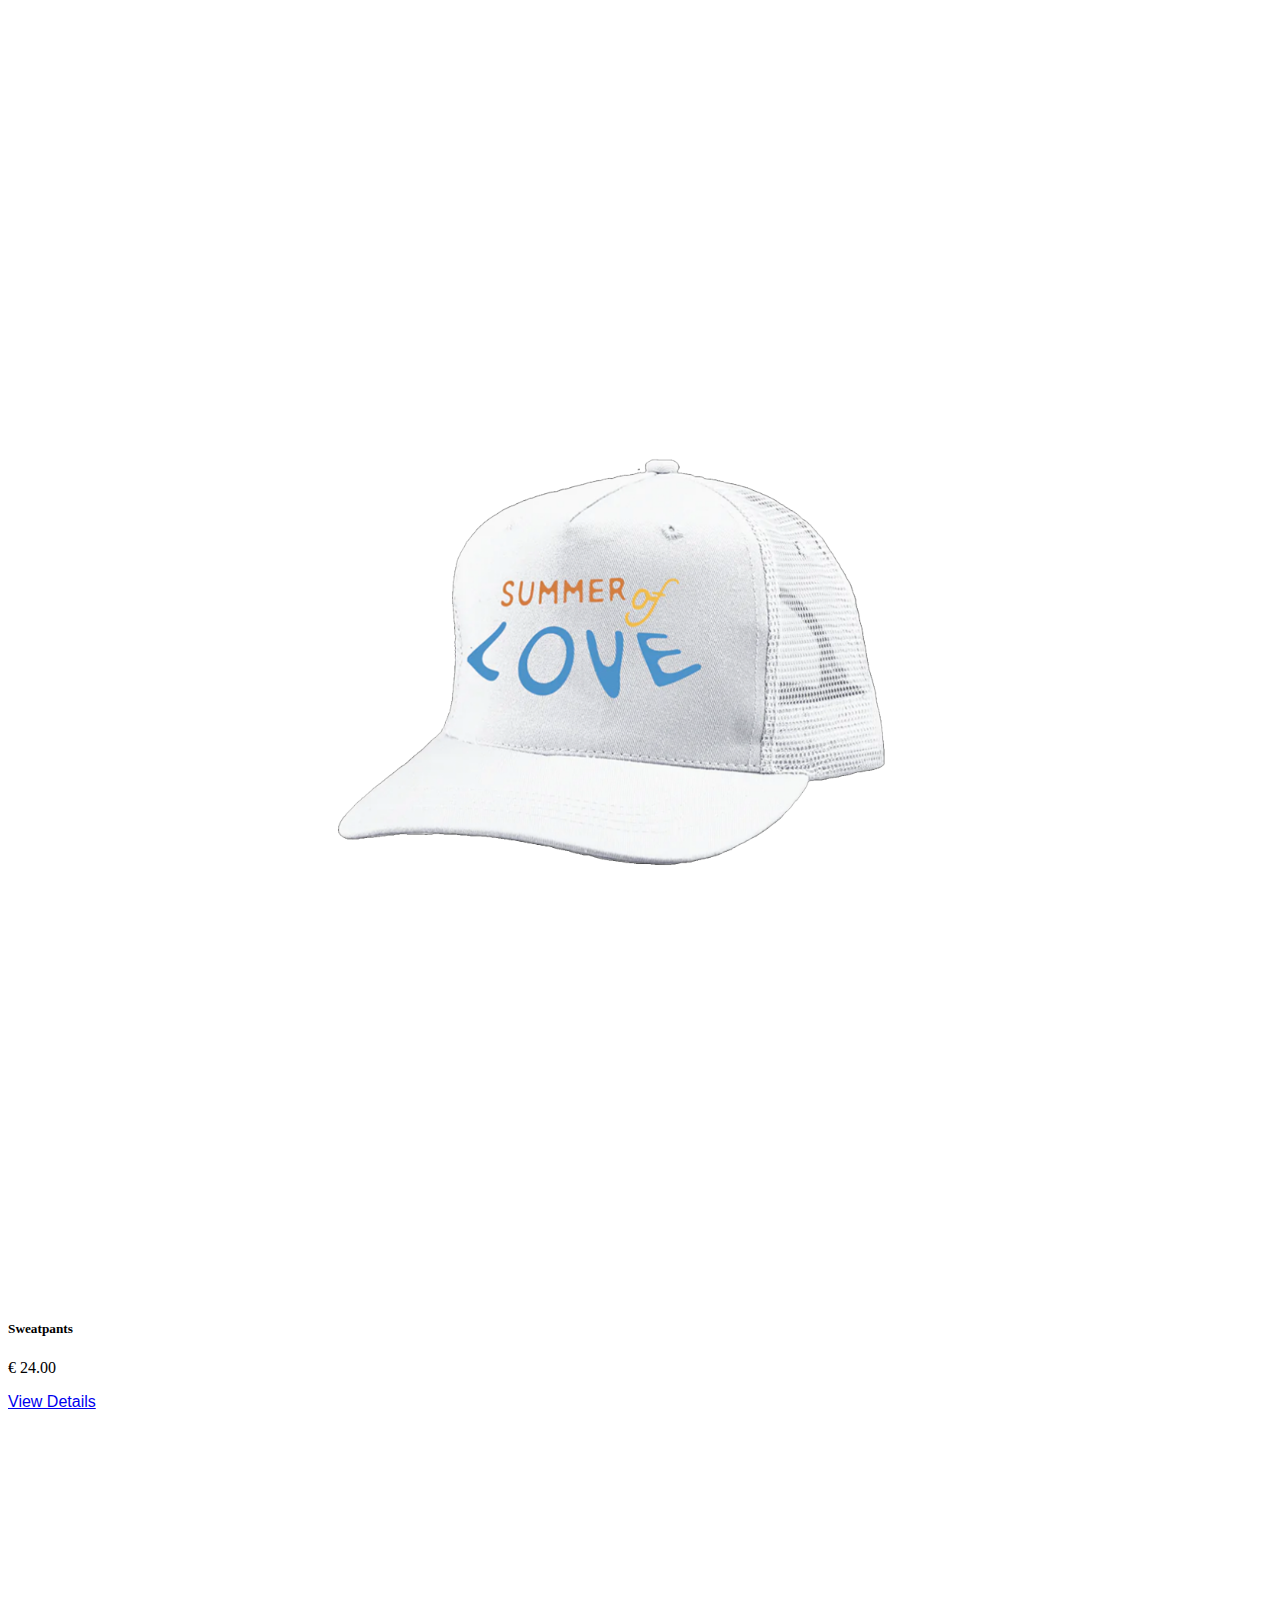
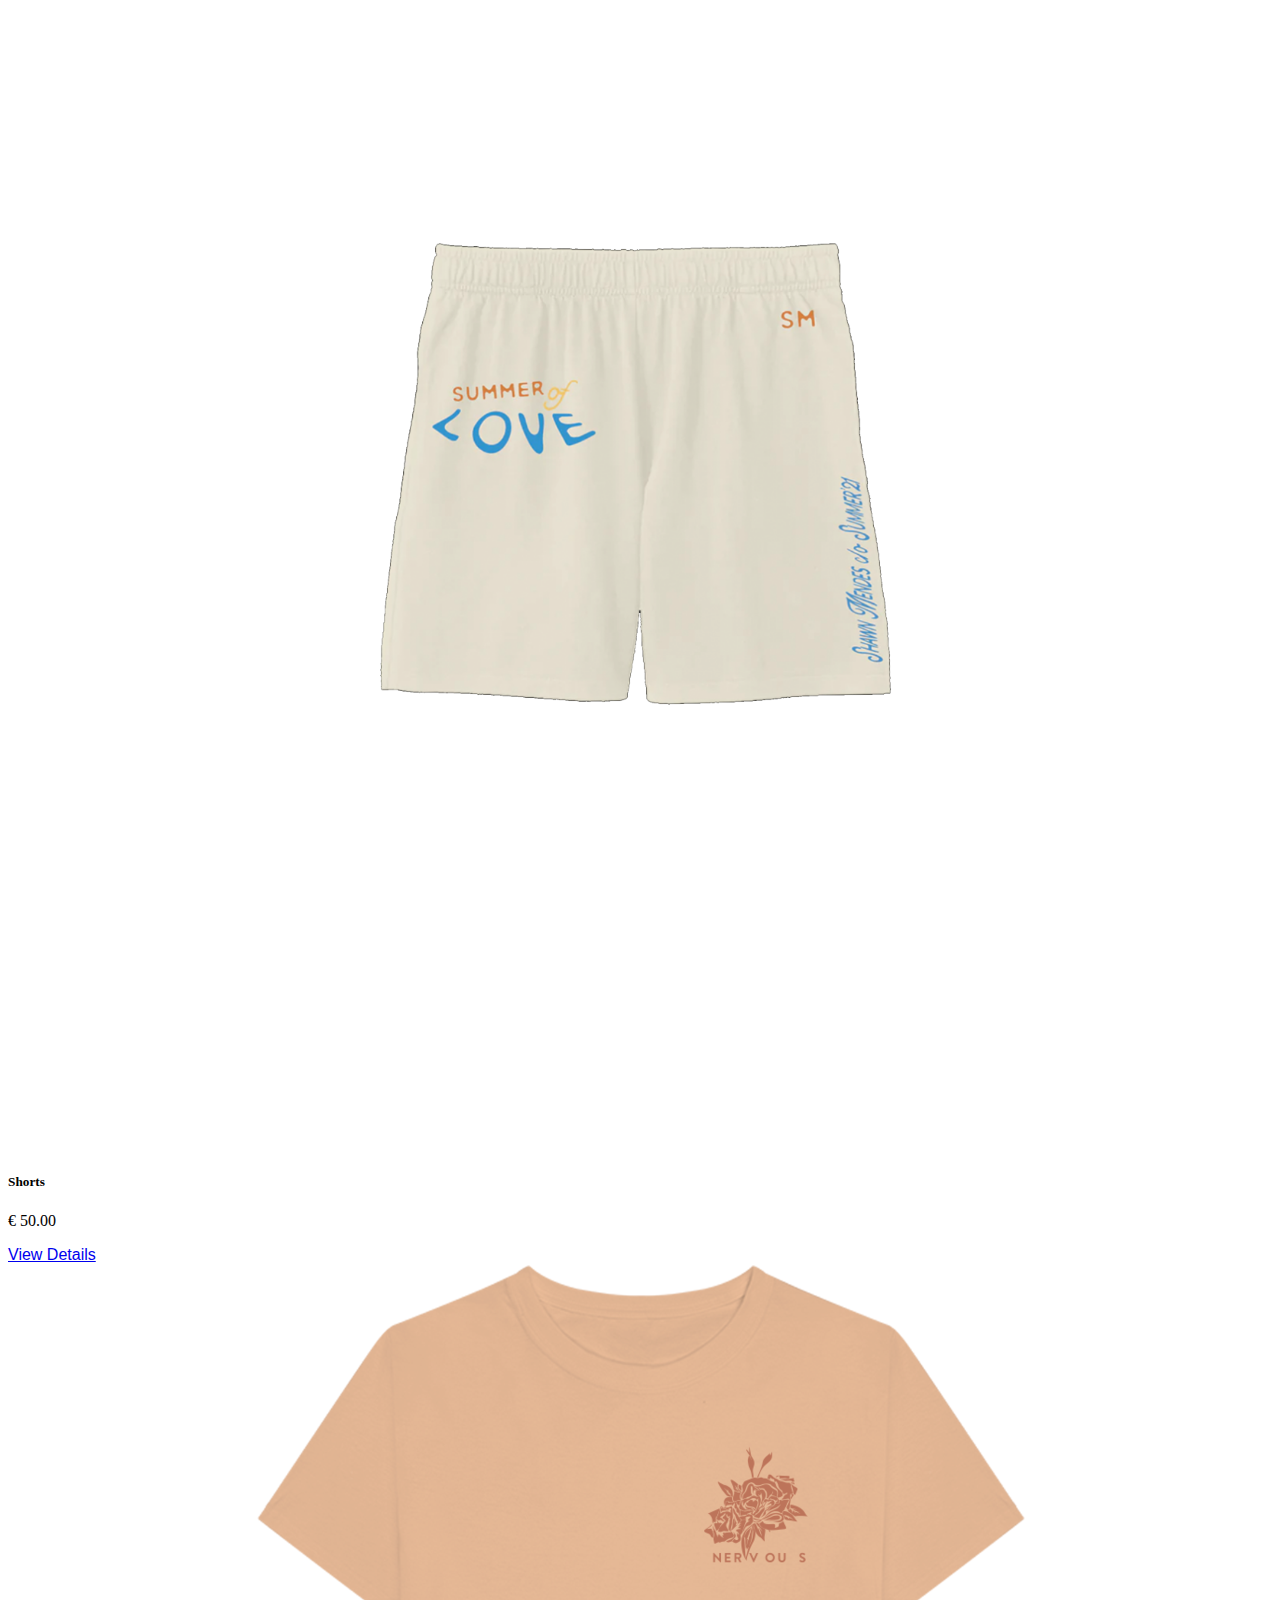
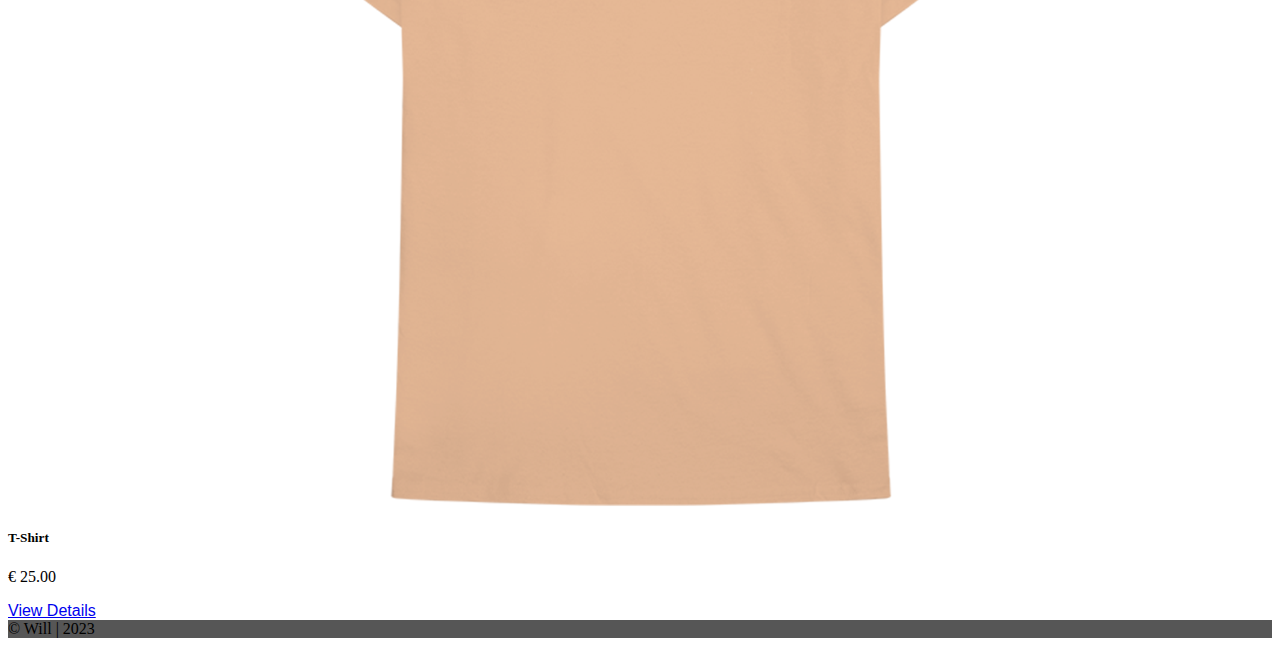
<file: Task 2/merchandise.html>
<!DOCTYPE html>
<html lang="en">
<head>
    <meta charset="UTF-8">
    <meta http-equiv="X-UA-Compatible" content="IE=edge">
    <meta name="viewport" content="width=device-width, initial-scale=1.0">
    <link href="https://cdn.jsdelivr.net/npm/bootstrap@5.2.3/dist/css/bootstrap.min.css" rel="stylesheet" integrity="sha384-rbsA2VBKQhggwzxH7pPCaAqO46MgnOM80zW1RWuH61DGLwZJEdK2Kadq2F9CUG65" crossorigin="anonymous">
    <link rel="stylesheet" href="style.css">
    <title>Shawn Mendes | Merchandise</title>
</head>
<body>
    
    <!-- Naavigation -->

    <nav class="navbar navbar-expand-lg bg-body-tertiary">
        <div class="container-fluid">
            <button class="navbar-toggler" type="button" data-bs-toggle="collapse" data-bs-target="#navbarTogglerDemo03" aria-controls="navbarTogglerDemo03" aria-expanded="false" aria-label="Toggle navigation">
                <span class="navbar-toggler-icon"></span>
            </button>
            <a class="navbar-brand" href="index.html">Mendes</a>
            <div class="collapse navbar-collapse" id="navbarTogglerDemo03">
                <ul class="navbar-nav me-auto mb-2 mb-lg-0">
                    <li class="nav-item">
                        <a class="nav-link" href="about.html">About</a>
                    </li>
                    <li class="nav-item">
                        <a class="nav-link" href="albumsandsongs.html">Albums & Songs</a>
                    </li>
                    <li class="nav-item">
                        <a class="nav-link" href="tours.html">Tours</a>
                    </li>
                    <li class="nav-item">
                        <a class="nav-link active" aria-current="page" href="merchandise.html">Merchandise</a>
                    </li>
                    <li class="nav-item">
                        <a class="nav-link" href="contact.html">Contact Me</a>
                    </li>
                </ul>
            </div>
        </div>
    </nav>
    
    <!-- Image, title and subtitle -->
    <img src="assets/mendes4.jpeg" alt="Shawn Mendes"> 
    
    <br>
    <br>
    
    <h1>SHAWN MENDES</h1>
    <h3> MERCHANDISE </h3>
    
    <br>
    <br>
    
    <!-- Creating the carousels with the merch and details -->

    <div class="col-12">
        <main>
            <div class="container">
                <div class="row mb-4">
                    <div class="col-4">
                        <div class="card">
                            <div id="carousel1" class="carousel slide" data-bs-interval="false">
                                <div class="carousel-inner">
                                    <div class="carousel-item active">
                                        <img src="assets/hoodiefront.png" class="d-block w-100" alt="...">
                                    </div>
                                    <div class="carousel-item">
                                        <img src="assets/hoodieback.png" class="d-block w-100" alt="...">
                                    </div>
                                </div>
                                <button class="carousel-control-prev" type="button" data-bs-target="#carousel1" data-bs-slide="prev">
                                    <span class="carousel-control-prev-icon" aria-hidden="true"></span>
                                    <span class="visually-hidden">Previous</span>
                                </button>
                                <button class="carousel-control-next" type="button" data-bs-target="#carousel1" data-bs-slide="next">
                                    <span class="carousel-control-next-icon" aria-hidden="true"></span>
                                    <span class="visually-hidden">Next</span>
                                </button>
                            </div>
                            <div class="card-body">
                                <h5 class="card-title">Hoodie</h5>
                                <p class="card-text">&euro; 85.00</p>
                            </div>
                            <div class="card-body">
                                <a href="hoodie.html" class="btn btn-primary">View Details</a>
                            </div>
                        </div>
                    </div>
                    
                    <div class="col-4">
                        <div class="card">
                            <div id="carousel2" class="carousel slide" data-bs-interval="false">
                                <div class="carousel-inner">
                                    <div class="carousel-item active">
                                        <img src="assets/t-shirt_front.png" class="d-block w-100" alt="...">
                                    </div>
                                    <div class="carousel-item">
                                        <img src="assets/t-shirt_back.png" class="d-block w-100" alt="...">
                                    </div>
                                </div>
                                <button class="carousel-control-prev" type="button" data-bs-target="#carousel2" data-bs-slide="prev">
                                    <span class="carousel-control-prev-icon" aria-hidden="true"></span>
                                    <span class="visually-hidden">Previous</span>
                                </button>
                                <button class="carousel-control-next" type="button" data-bs-target="#carousel2" data-bs-slide="next">
                                    <span class="carousel-control-next-icon" aria-hidden="true"></span>
                                    <span class="visually-hidden">Next</span>
                                </button>
                            </div>
                            <div class="card-body">
                                <h5 class="card-title">T-Shirt</h5>
                                <p class="card-text">&euro; 45.00</p>
                            </div>
                            <div class="card-body">
                                <a href="tshirt.html" class="btn btn-primary">View Details</a>
                            </div>
                        </div>
                    </div>
                    
                    <div class="col-4">
                        <div class="card">
                            <img src="assets/sweatpants.png" class="card-img-top" alt="...">
                            <div class="card-body">
                                <h5 class="card-title">Sweatpants</h5>
                                <p class="card-text">&euro; 68.00</p>
                            </div>
                            <div class="card-body">
                                <a href="#" class="btn btn-primary">View Details</a>
                            </div>
                        </div>
                    </div>
                </div>
                
                <div class="row mb-4">
                    <div class="col-4">
                        <div class="card">
                            <img src="assets/cap.png" class="card-img-top" alt="...">
                            <div class="card-body">
                                <h5 class="card-title">Sweatpants</h5>
                                <p class="card-text">&euro; 24.00</p>
                            </div>
                            <div class="card-body">
                                <a href="#" class="btn btn-primary">View Details</a>
                            </div>
                        </div>
                    </div>
                    
                    <div class="col-4">
                        <div class="card">
                            <img src="assets/shorts.png" class="card-img-top" alt="...">
                            <div class="card-body">
                                <h5 class="card-title">Shorts</h5>
                                <p class="card-text">&euro; 50.00</p>
                            </div>
                            <div class="card-body">
                                <a href="#" class="btn btn-primary">View Details</a>
                            </div>
                        </div>
                    </div>
                    
                    <div class="col-4">
                        <div class="card">
                            <img src="assets/tshirt2.png" class="card-img-top" alt="...">
                            <div class="card-body">
                                <h5 class="card-title">T-Shirt</h5>
                                <p class="card-text">&euro; 25.00</p>
                            </div>
                            <div class="card-body">
                                <a href="#" class="btn btn-primary">View Details</a>
                            </div>
                        </div>
                    </div>
                </div>
            </div>
        </main>
    </div>
    
    <!-- Footer -->
    
    <div class="row bg-custom text-light">
        <footer>
            <div class="container">
                <div class="row">
                    <div class="col">
                        &copy; Will &vert; 2023
                    </div>
                </div>
            </div>
        </footer>
    </div>
    
    <script src="scripts.js"></script>
    <script src="https://cdn.jsdelivr.net/npm/bootstrap@5.2.3/dist/js/bootstrap.bundle.min.js" integrity="sha384-kenU1KFdBIe4zVF0s0G1M5b4hcpxyD9F7jL+jjXkk+Q2h455rYXK/7HAuoJl+0I4" crossorigin="anonymous"></script>
</body>
</html>
</file>
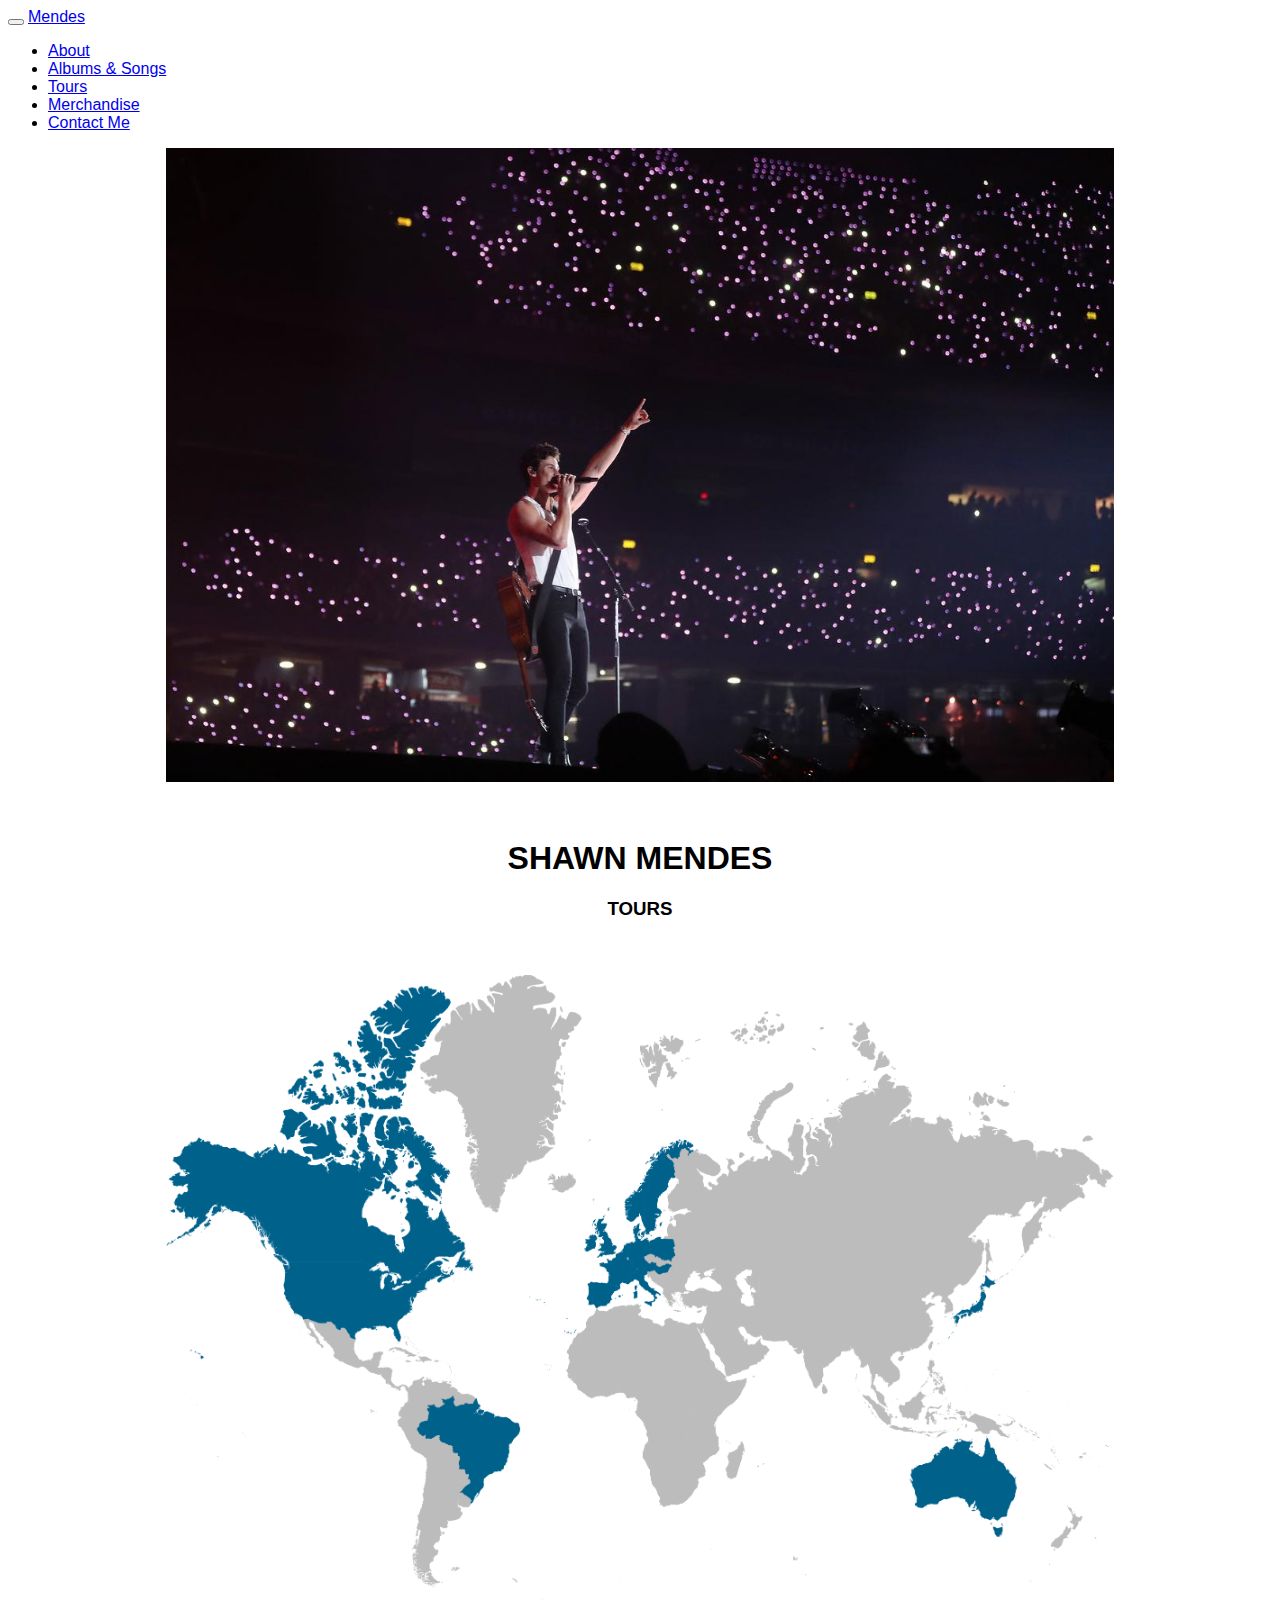
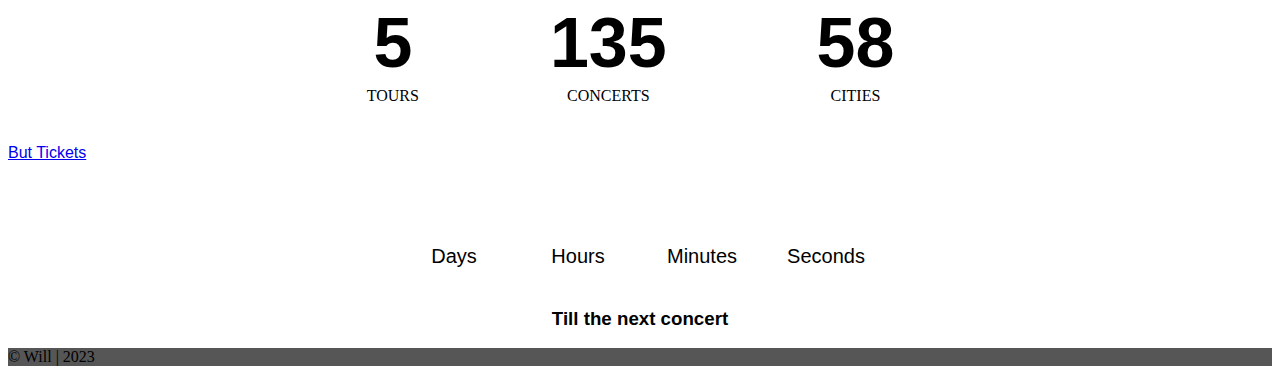
<file: Task 2/tours.html>
<!DOCTYPE html>
<html lang="en">
<head>
    <meta charset="UTF-8">
    <meta http-equiv="X-UA-Compatible" content="IE=edge">
    <meta name="viewport" content="width=device-width, initial-scale=1.0">
    <link href="https://cdn.jsdelivr.net/npm/bootstrap@5.2.3/dist/css/bootstrap.min.css" rel="stylesheet" integrity="sha384-rbsA2VBKQhggwzxH7pPCaAqO46MgnOM80zW1RWuH61DGLwZJEdK2Kadq2F9CUG65" crossorigin="anonymous">
    <link rel="stylesheet" href="style.css">
    <title>Shawn Mendes | Tours</title>
</head>
<body>
    
    <!-- Navigation -->

    <nav class="navbar navbar-expand-lg bg-body-tertiary">
        <div class="container-fluid">
            <button class="navbar-toggler" type="button" data-bs-toggle="collapse" data-bs-target="#navbarTogglerDemo03" aria-controls="navbarTogglerDemo03" aria-expanded="false" aria-label="Toggle navigation">
                <span class="navbar-toggler-icon"></span>
            </button>
            <a class="navbar-brand" href="index.html">Mendes</a>
            <div class="collapse navbar-collapse" id="navbarTogglerDemo03">
                <ul class="navbar-nav me-auto mb-2 mb-lg-0">
                    <li class="nav-item">
                        <a class="nav-link" href="about.html">About</a>
                    </li>
                    <li class="nav-item">
                        <a class="nav-link" href="albumsandsongs.html">Albums & Songs</a>
                    </li>
                    <li class="nav-item">
                        <a class="nav-link active" aria-current="page" href="#">Tours</a>
                    </li>
                    <li class="nav-item">
                        <a class="nav-link" href="merchandise.html">Merchandise</a>
                    </li>
                    <li class="nav-item">
                        <a class="nav-link" href="contact.html">Contact Me</a>
                    </li>
                </ul>
            </div>
        </div>
    </nav>
    
    <!-- Image, title and subtitle -->

    <img src="assets/mendes5.jpeg" alt="Shawn Mendes"> 
    
    <br>
    <br>
    
    <h1>SHAWN MENDES</h1>
    <h3> TOURS </h3>
    
    <br>
    <br>
    
    <!-- Adding the image with the map -->

    <img src="assets/map.png" alt="Map">
    
    <!-- Table with the statistics -->

    <div>
        <table style="width:50%" class="centre">
            <thead>
                <tr>
                    <th scope="col">5</th>
                    <th scope="col">135</th>
                    <th scope="col">58</th>
                </tr>
            </thead>
            <tbody>
                <tr>
                    <td>TOURS</td>
                    <td>CONCERTS</td>
                    <td>CITIES</td>
                </tr>
            </tbody>
        </table>
    </div>
    
    <br>
    <br>
    
    <!-- Button linking the official website to buy tickets -->

    <div class="d-grid gap-2 col-5 mx-auto">
        <a class="btn btn-primary" href="https://www.shawnmendesofficial.com/tour/#/" role="button">But Tickets</a>
    </div>
    
    <br>
    <br>
    
    <!-- Table with the countdown -->

    <div>
        <table class="tcountdown">
            <tbody>
                <tr>
                    <td>
                        <p id="days"></p>
                        <script style="align-items: center;">
                            // Set the date we're counting down to
                            var countDownDate = new Date("Jan 5, 2024 18:30:00").getTime();
                            
                            // Update the count down every 1 second
                            var x = setInterval(function() {
                                
                                // Get today's date and time
                                var now = new Date().getTime();
                                
                                // Find the distance between now and the count down date
                                var distance = countDownDate - now;
                                
                                // Time calculations for days, hours, minutes and seconds
                                days = Math.floor(distance / (1000 * 60 * 60 * 24));
                                
                                // Display the result in the element with id
                                
                                document.getElementById("days").innerHTML = days;
                                
                                // If the count down is finished, write some text 
                                if (distance < 0) {
                                    clearInterval(x);
                                    document.getElementById("days").innerHTML = "HAPPENING";
                                }
                            }, 1000);
                        </script>
                    </td>

                    <td>
                        <p id="hours"></p>
                        <script style="align-items: center;">
                            // Set the date we're counting down to
                            var countDownDate = new Date("Jan 5, 2024 18:30:00").getTime();
                            
                            // Update the count down every 1 second
                            var x = setInterval(function() {
                                
                                // Get today's date and time
                                var now = new Date().getTime();
                                
                                // Find the distance between now and the count down date
                                var distance = countDownDate - now;
                                
                                // Time calculations for days, hours, minutes and seconds
                                hours = Math.floor((distance % (1000 * 60 * 60 * 24)) / (1000 * 60 * 60));
                                
                                // Display the result in the element with id
                                
                                document.getElementById("hours").innerHTML = hours;
                                
                                // If the count down is finished, write some text 
                                if (distance < 0) {
                                    clearInterval(x);
                                    document.getElementById("hours").innerHTML = "RIGHT";
                                }
                            }, 1000);
                        </script>
                    </td>

                    <td>
                        <p id="minutes"></p>
                        <script style="align-items: center;">
                            // Set the date we're counting down to
                            var countDownDate = new Date("Jan 5, 2024 18:30:00").getTime();
                            
                            // Update the count down every 1 second
                            var x = setInterval(function() {
                                
                                // Get today's date and time
                                var now = new Date().getTime();
                                
                                // Find the distance between now and the count down date
                                var distance = countDownDate - now;
                                
                                // Time calculations for days, hours, minutes and seconds
                                minutes = Math.floor((distance % (1000 * 60 * 60)) / (1000 * 60));
                                
                                // Display the result in the element with id
                                
                                document.getElementById("minutes").innerHTML = minutes;
                                
                                // If the count down is finished, write some text 
                                if (distance < 0) {
                                    clearInterval(x);
                                    document.getElementById("minutes").innerHTML = "NOW";
                                }
                            }, 1000);
                        </script>
                    </td>

                    <td>
                        <p id="seconds"></p>
                        <script style="align-items: center;">
                            // Set the date we're counting down to
                            var countDownDate = new Date("Jan 5, 2024 18:30:00").getTime();
                            
                            // Update the count down every 1 second
                            var x = setInterval(function() {
                                
                                // Get today's date and time
                                var now = new Date().getTime();
                                
                                // Find the distance between now and the count down date
                                var distance = countDownDate - now;
                                
                                // Time calculations for days, hours, minutes and seconds
                                seconds = Math.floor((distance % (1000 * 60)) / 1000);

                                // Display the result in the element with id
                                
                                document.getElementById("seconds").innerHTML = seconds;
                                
                                // If the count down is finished, write some text 
                                if (distance < 0) {
                                    clearInterval(x);
                                    document.getElementById("seconds").innerHTML = "!!";
                                }
                            }, 1000);
                        </script>
                    </td>
                </tr>

                <tr class="time">
                    <td>Days</td>
                    <td>Hours</td>
                    <td>Minutes</td>
                    <td>Seconds</td>
                </tr>
            </tbody>
        </table>
    </div>
    
    <br>
    <h3>Till the next concert</h3>
    
    <!-- Footer -->
    
    <div class="row bg-custom text-light">
        <footer>
            <div class="container">
                <div class="row">
                    <div class="col">
                        &copy; Will &vert; 2023
                    </div>
                </div>
            </div>
        </footer>
    </div>
    
    
    <script src="https://cdn.jsdelivr.net/npm/bootstrap@5.2.3/dist/js/bootstrap.bundle.min.js" integrity="sha384-kenU1KFdBIe4zVF0s0G1M5b4hcpxyD9F7jL+jjXkk+Q2h455rYXK/7HAuoJl+0I4" crossorigin="anonymous"></script>
</body>
</html>
</file>
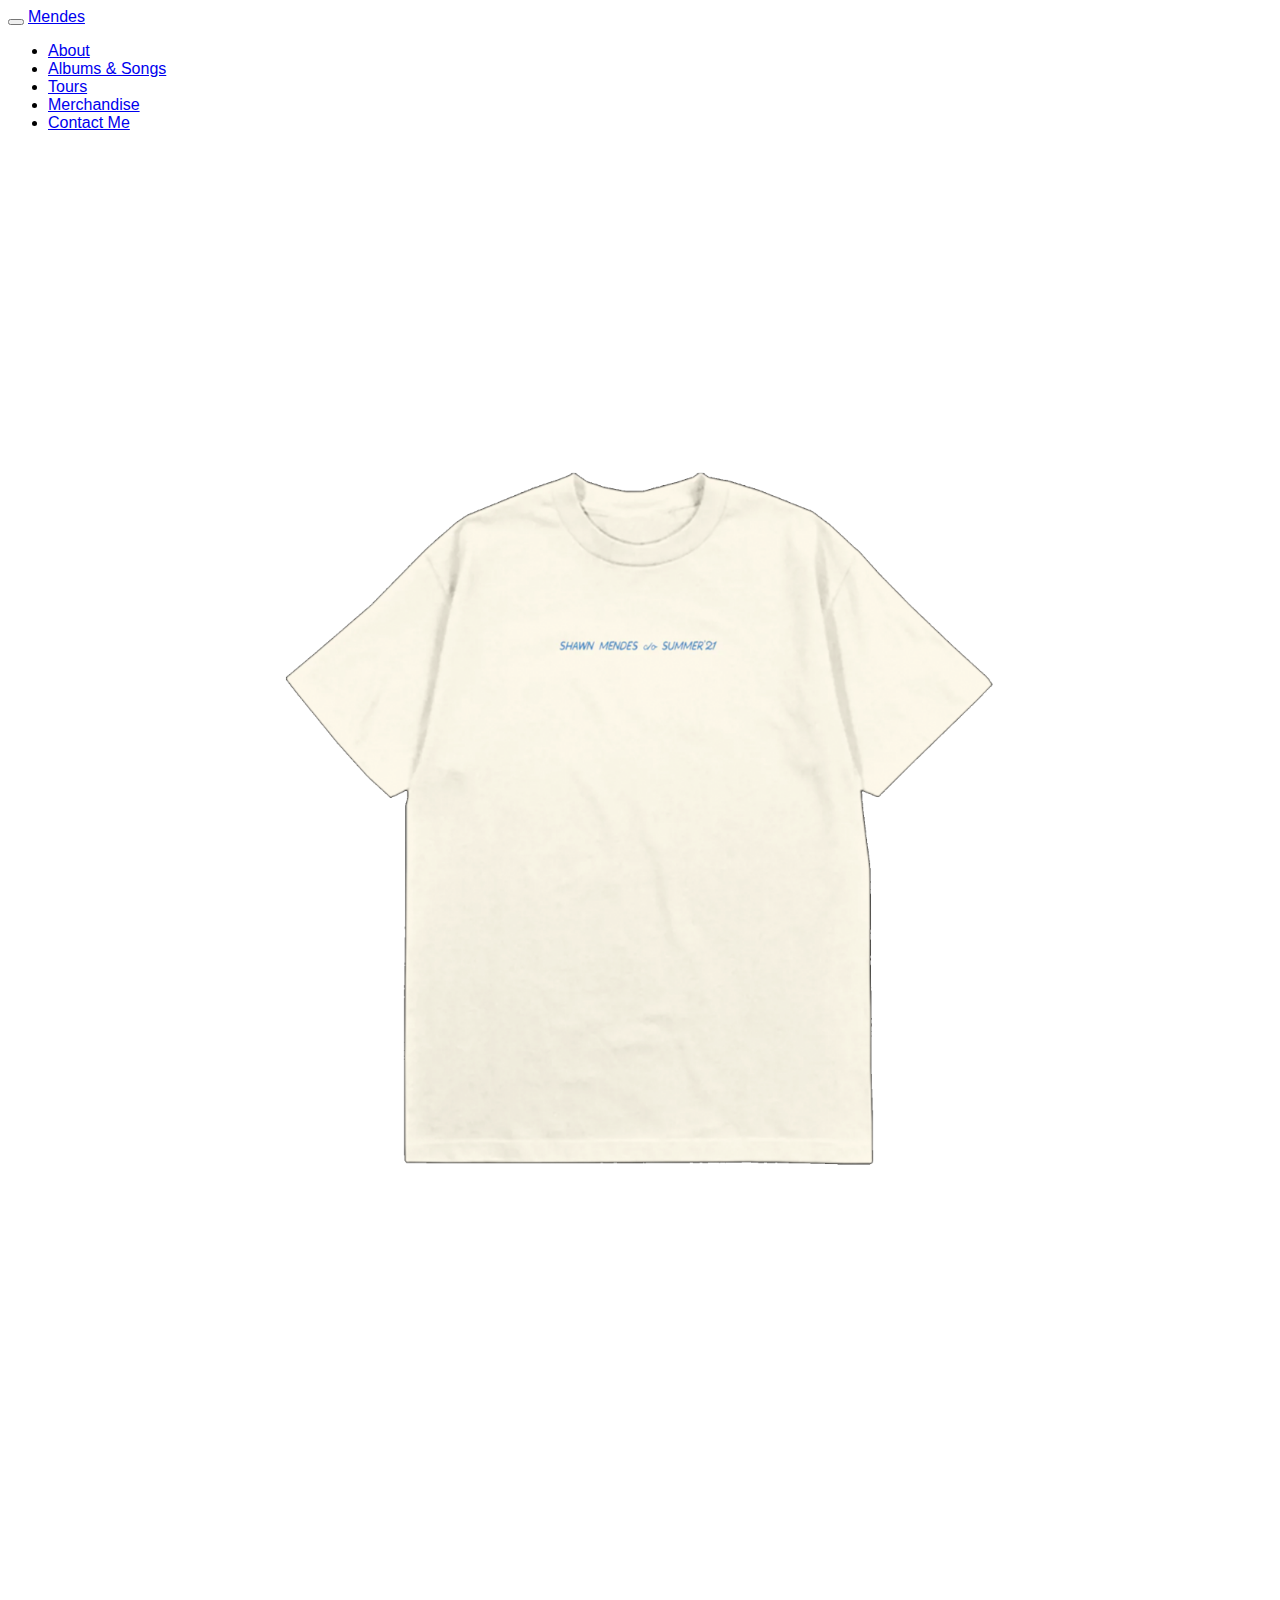
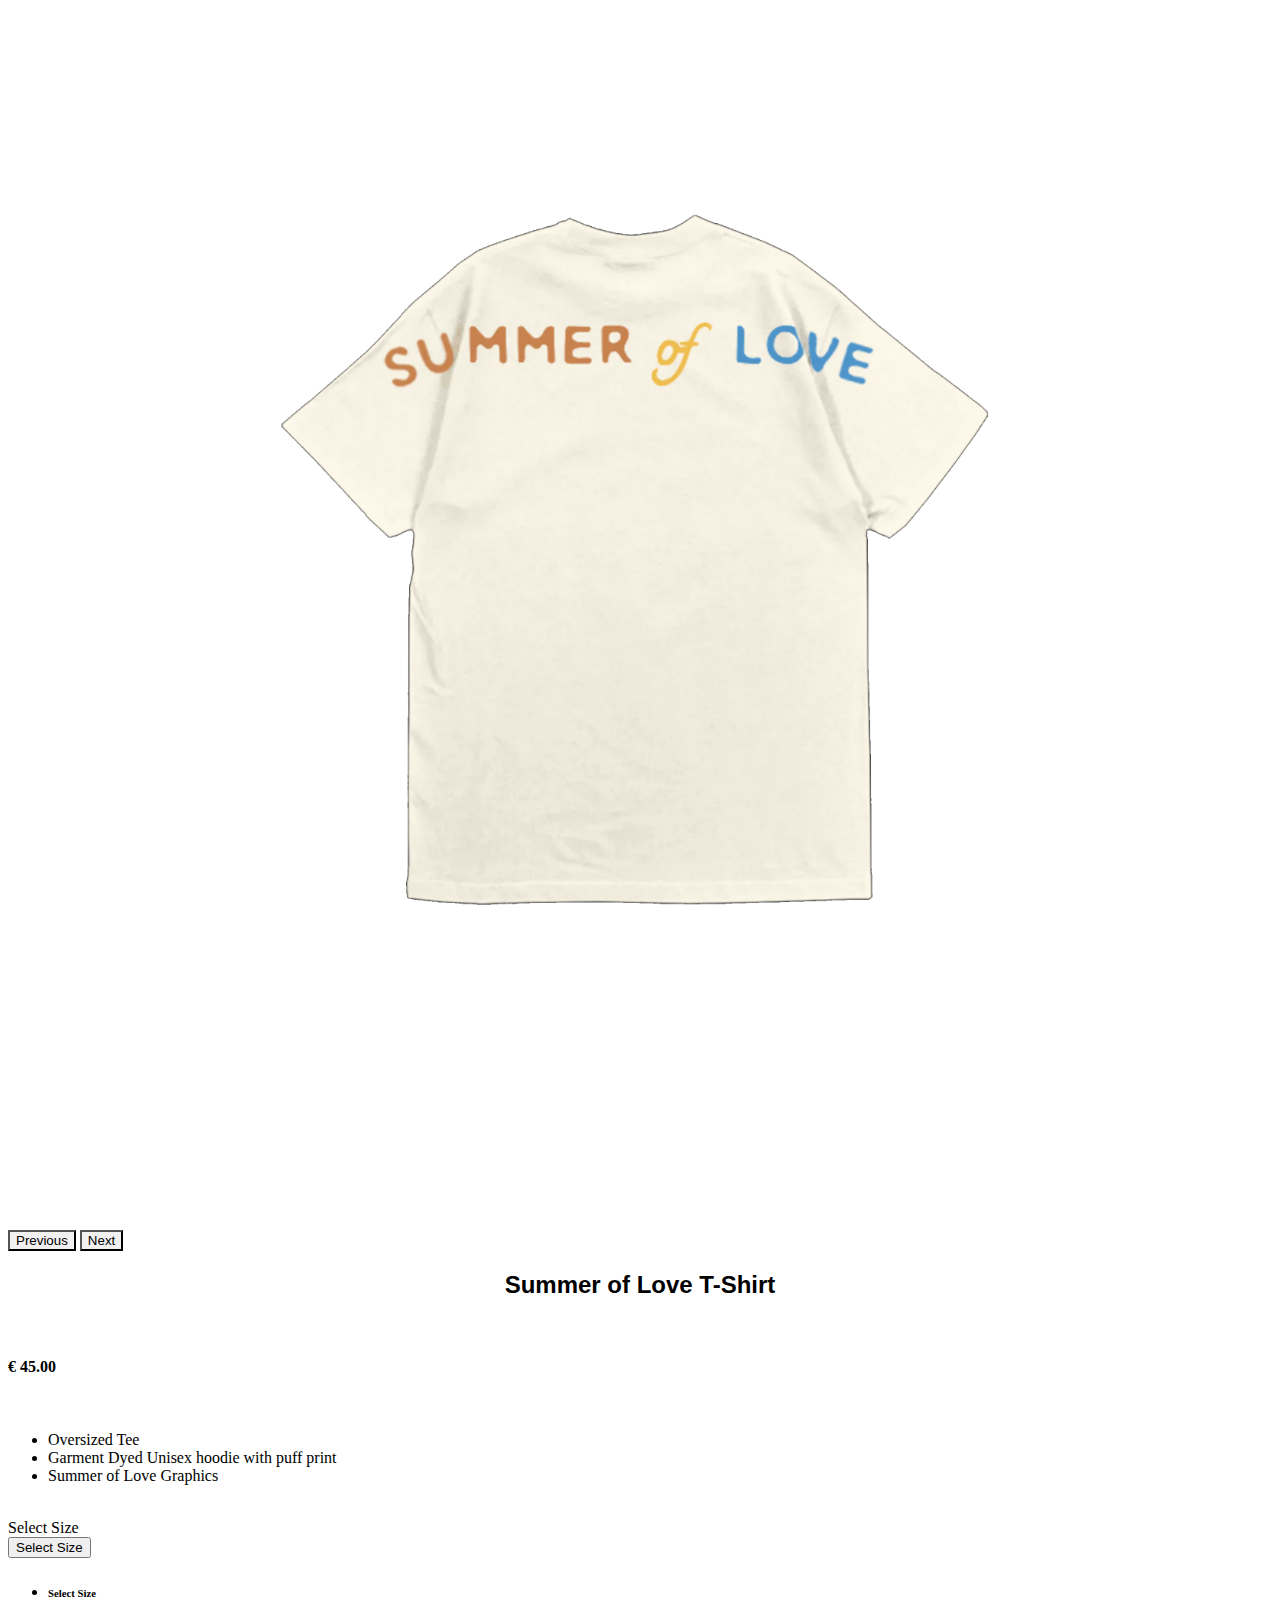
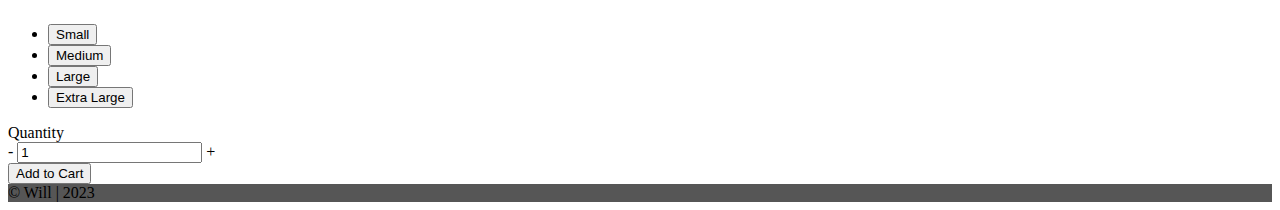
<file: Task 2/tshirt.html>
<!DOCTYPE html>
<html lang="en">
<head>
    <meta charset="UTF-8">
    <meta http-equiv="X-UA-Compatible" content="IE=edge">
    <meta name="viewport" content="width=device-width, initial-scale=1.0">
    <title>Shawn Mendes</title>
    <link href="https://cdn.jsdelivr.net/npm/bootstrap@5.2.3/dist/css/bootstrap.min.css" rel="stylesheet" integrity="sha384-rbsA2VBKQhggwzxH7pPCaAqO46MgnOM80zW1RWuH61DGLwZJEdK2Kadq2F9CUG65" crossorigin="anonymous">
    <link rel="stylesheet" href="style.css">
</head>

<body>
    
    <!-- Navigation -->
    
    <nav class="navbar navbar-expand-lg bg-body-tertiary">
        <div class="container-fluid">
            <button class="navbar-toggler" type="button" data-bs-toggle="collapse" data-bs-target="#navbarTogglerDemo03" aria-controls="navbarTogglerDemo03" aria-expanded="false" aria-label="Toggle navigation">
                <span class="navbar-toggler-icon"></span>
            </button>
            <a class="navbar-brand" href="index.html">Mendes</a>
            <div class="collapse navbar-collapse" id="navbarTogglerDemo03">
                <ul class="navbar-nav me-auto mb-2 mb-lg-0">
                    <li class="nav-item">
                        <a class="nav-link" href="about.html">About</a>
                    </li>
                    <li class="nav-item">
                        <a class="nav-link" href="albumsandsongs.html">Albums & Songs</a>
                    </li>
                    <li class="nav-item">
                        <a class="nav-link" href="tours.html">Tours</a>
                    </li>
                    <li class="nav-item">
                        <a class="nav-link" href="merchandise.html">Merchandise</a>
                    </li>
                    <li class="nav-item">
                        <a class="nav-link" href="contact.html">Contact Me</a>
                    </li>
                </ul>
            </div>
        </div>
    </nav>
    
    <!-- Creating the carousel with the images -->

    <div class="container-fluid">
        <div class="row">
            <div class="col-6">
                <div id="carouselExampleControls" class="carousel slide" data-bs-interval="false">
                    <div class="carousel-inner">
                        <div class="carousel-item active">
                            <img src="assets/t-shirt_front.png" class="d-block w-100" alt="T-Shirt Front">
                        </div>
                        <div class="carousel-item">
                            <img src="assets/t-shirt_back.png" class="d-block w-100" alt="T-Shirt Back">
                        </div>
                    </div>
                    <button class="carousel-control-prev" type="button" data-bs-target="#carouselExampleControls" data-bs-slide="prev">
                        <span class="carousel-control-prev-icon" aria-hidden="true"></span>
                        <span class="visually-hidden">Previous</span>
                    </button>
                    <button class="carousel-control-next" type="button" data-bs-target="#carouselExampleControls" data-bs-slide="next">
                        <span class="carousel-control-next-icon" aria-hidden="true"></span>
                        <span class="visually-hidden">Next</span>
                    </button>
                </div>
            </div>
            
            <!-- list with the details of the product -->
            
            <div class="col-6">
                <h2>Summer of Love T-Shirt</h2>
                <br>
                <h4 class="card-text">&euro; 45.00</h4>
                <br>
                
                <ul class="list-group list-group-flush">
                    <li class="list-group-item">Oversized Tee</li>
                    <li class="list-group-item">Garment Dyed Unisex hoodie with puff print</li>
                    <li class="list-group-item">Summer of Love Graphics</li>
                </ul>
                
                <br>
                
                <!-- menu for the size choice -->

                <div class="row border">
                    <div class="col-3">
                        Select Size
                    </div>
                    
                    <div class="col-9 d-grid gap-2">
                        <div class="dropdown d-block w-100">
                            <button class="btn btn-secondary dropdown-toggle w-100" type="button" data-bs-toggle="dropdown" aria-expanded="false">
                                Select Size
                            </button>
                            <ul class="dropdown-menu">
                                <li><h6 class="dropdown-header">Select Size</h6></li>
                                <li><button class="dropdown-item" type="button">Small</button></li>
                                <li><button class="dropdown-item" type="button">Medium</button></li>
                                <li><button class="dropdown-item" type="button">Large</button></li>
                                <li><button class="dropdown-item" type="button">Extra Large</button></li>
                            </ul>
                        </div>
                    </div>
                </div>
                
                <!-- Counter for the quantity -->
                
                <div class="row my-4">
                    Quantity
                    <div class="counter">
                        <span class="down" onClick='decreaseCount(event, this)'>-</span>
                        <input type="text" value="1">
                        <span class="up" onClick='increaseCount(event, this)'>+</span>
                    </div>
                </div>
                
                <div class="row">
                    <div class="d-grid gap-2 col-6 mx-auto my-4">
                        <button class="btn btn-secondary" type="button">Add to Cart</button>
                    </div>
                </div>
            </div>
        </div>
    </div>

    <!-- Footer -->
    
    <div class="row bg-custom text-light">
        <footer>
            <div class="container">
                <div class="row">
                    <div class="col">
                        &copy; Will &vert; 2023
                    </div>
                </div>
            </div>
        </footer>
    </div>
    
    <script src="scripts.js"></script>
    <script src="https://cdn.jsdelivr.net/npm/bootstrap@5.2.3/dist/js/bootstrap.bundle.min.js" integrity="sha384-kenU1KFdBIe4zVF0s0G1M5b4hcpxyD9F7jL+jjXkk+Q2h455rYXK/7HAuoJl+0I4" crossorigin="anonymous"></script>
</body>
</html>
</file>
<file: Task 2/style.css>
.bg-custom{
    background-color: rgb(86, 86, 86);
}

h1{
    text-align: center;
    font-family: Arial, Helvetica, sans-serif;
}

h2{
    text-align: center;
    font-family: Arial, Helvetica, sans-serif;
}

h3{
    text-align: center;
    font-family: Arial, Helvetica, sans-serif;
}

.h3video{
    text-align: left;
    font-family: Arial, Helvetica, sans-serif;
    padding-left: 100px;
}

a{
    font-family: Arial, Helvetica, sans-serif
}

th{
    font-family: Arial, Helvetica, sans-serif;
    font-size: 70px;
}

table{
    text-align: center;
}

.centre{
    margin-left: auto;
    margin-right: auto;
}

li p{
    text-align: center;
    font-family: Arial, Helvetica, sans-serif;
    font-size: 40px;
}

.countdown p{
    text-align: center;
    font-family: Arial, Helvetica, sans-serif;
    font-size: 40px;
}

.carousel-inner{
    min-height: 450px;
}

.carousel button{
    background-color: #bbb5b532;
}

.carousel button:hover{
    background-color: #bbb5b5b1;
}

.aboutp{
    padding-left: 50px;
    padding-right: 50px;
}

img{
    max-width: 75%;
    height: auto;
    display: block;
    margin-left: auto;
    margin-right: auto;
}

.contact-form label, .contact-form input, .contact-form textarea{
    display: block;
    width: 100%;
}

.contact-form label{
    margin-bottom: 0.5em;
}

.contact-form input, .contact-form textarea{
    border: 1px solid #000000;
    font-family: inherit;
    font-size: 1em;
    padding: 0.5em;
}

.containerimg{
    position: relative;
    text-align: center;
    color: white;
}

.centretxt{
    position: absolute;
    top: 50%;
    bottom: 50%;
    transform: translate(-50%, -50%);
}

.albums img{
    width: 500px;
    height: auto;
}

.video{
    margin-left: 100px;
}

p.textup {
    writing-mode: vertical-rl; 
    height: 400px;
    text-align: end;
    font-family: Arial, Helvetica, sans-serif;
}

.width{
    width: 50px;
}

.videosize{
    max-width: 100%;
    height: auto;
}

.table2 img{
    width: 250px;
    height: auto;
}

.table2{
    margin-left: auto;
    margin-right: auto;
}

.tcountdown{
    font-family: Arial, Helvetica, sans-serif;
    font-size: 40px;
    margin-left: auto;
    margin-right: auto;
}

.tcountdown td{
    width: 120px;
}

.time{
    font-size: 20px;
}
</file>
